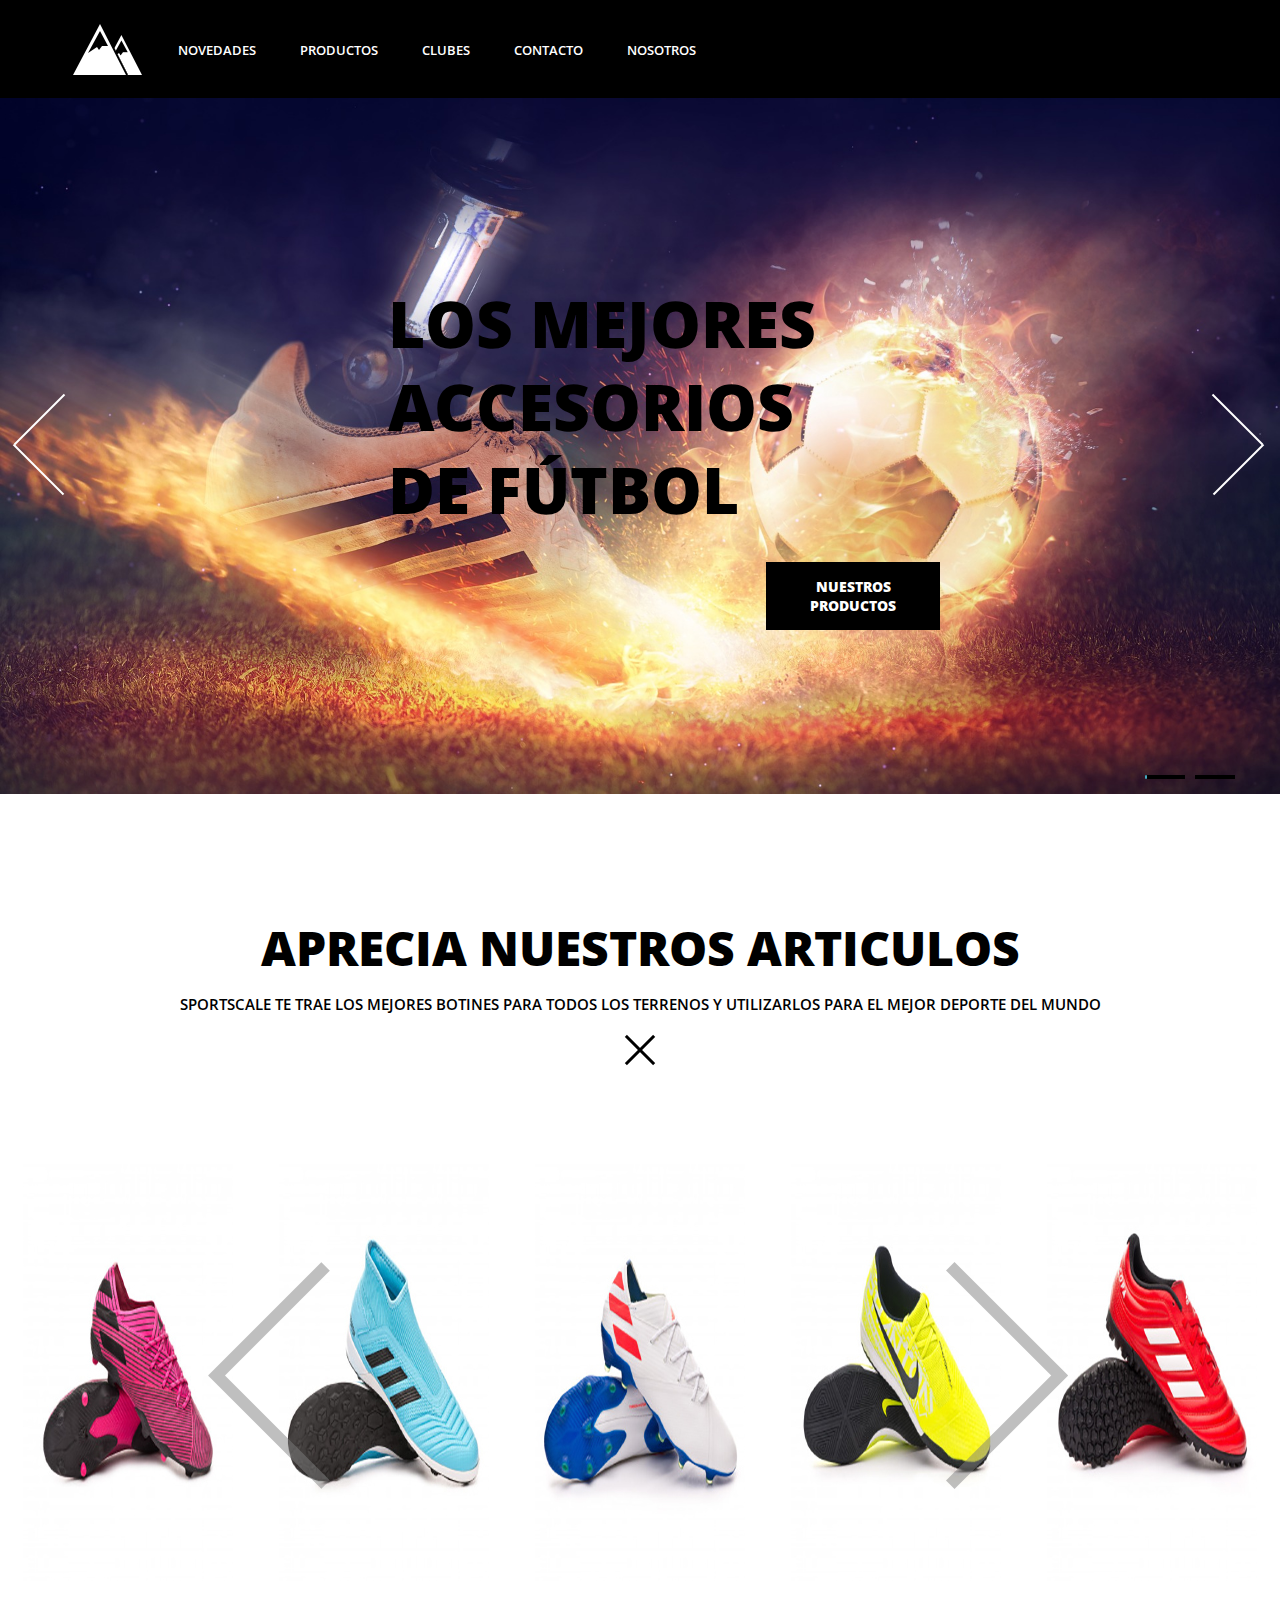
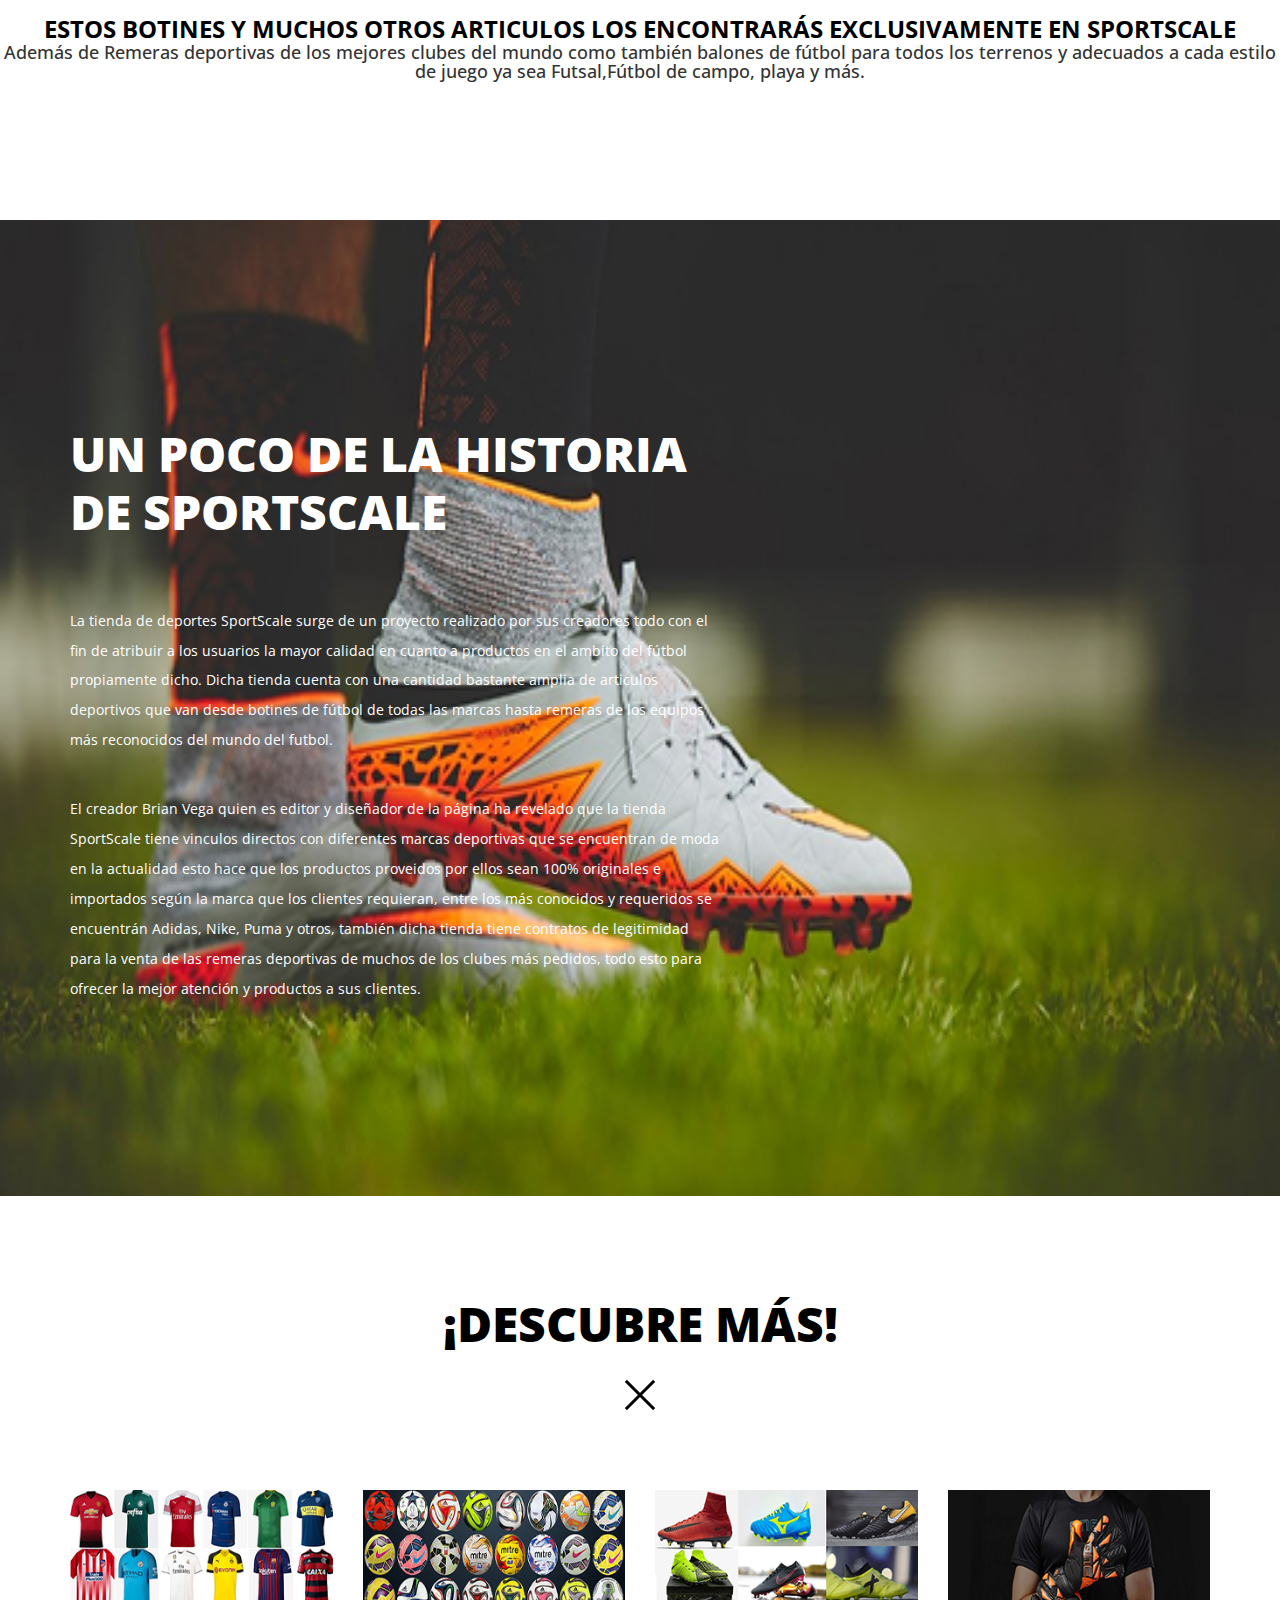
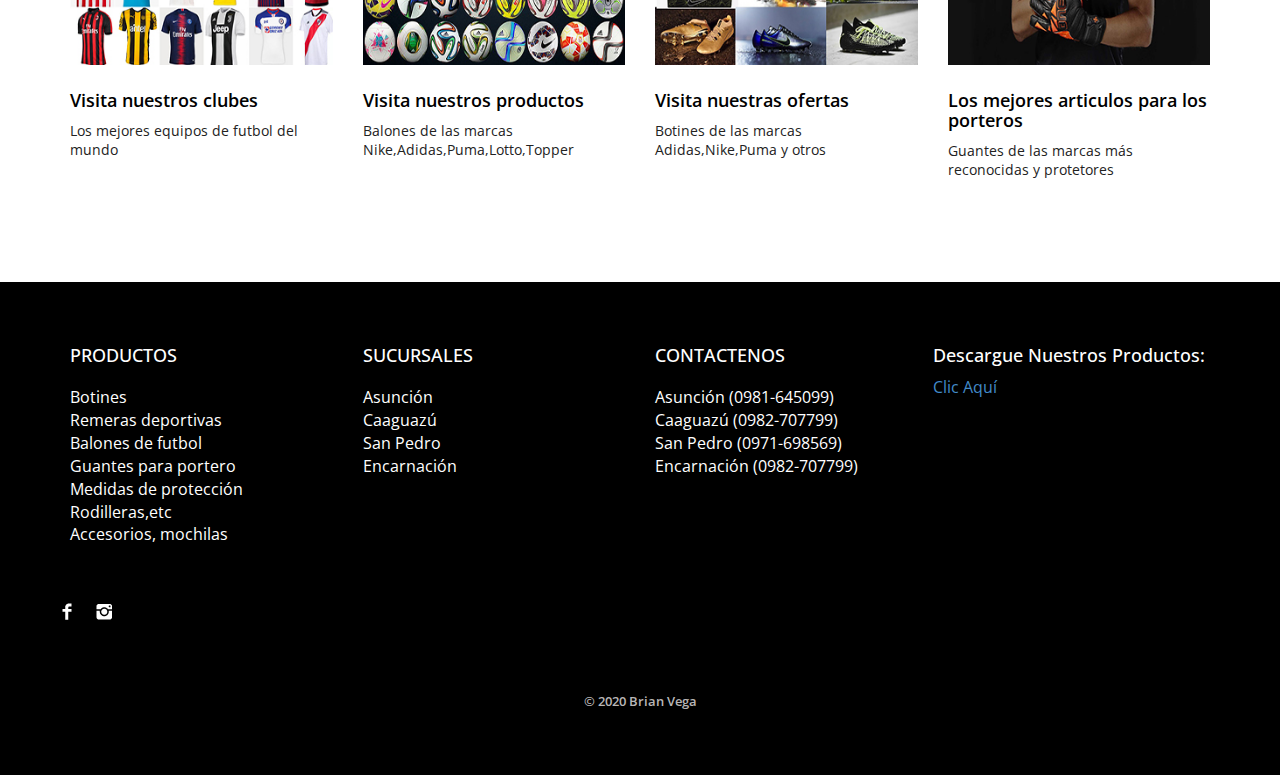
<file: index.html>
<!DOCTYPE HTML>
<html lang="es">
<html>
<head>	
<title>Tienda SportScale</title>
<link href="css/bootstrap.css" rel='stylesheet' type='text/css' />
<link href="css/style.css" rel='stylesheet' type='text/css' />
<meta name="viewport" content="width=device-width, initial-scale=1, maximum-scale=1">
<meta http-equiv="Content-Type" content="text/html; charset=utf-8" />
<link href='http://fonts.googleapis.com/css?family=Open+Sans:400,300,600,700,800' rel='stylesheet' type='text/css'>
<script type="application/x-javascript"> addEventListener("load", function() { setTimeout(hideURLbar, 0); }, false); function hideURLbar(){ window.scrollTo(0,1); } </script>
<script src="js/jquery.min.js"></script>
<link rel="stylesheet" href="css/fwslider.css" media="all">
<script src="js/jquery-ui.min.js"></script>
<script src="js/fwslider.js"></script>
<script type="text/javascript">
        $(document).ready(function() {
            $(".dropdown img.flag").addClass("flagvisibility");

            $(".dropdown dt a").click(function() {
                $(".dropdown dd ul").toggle();
            });
                        
            $(".dropdown dd ul li a").click(function() {
                var text = $(this).html();
                $(".dropdown dt a span").html(text);
                $(".dropdown dd ul").hide();
                $("#result").html("Selected value is: " + getSelectedValue("sample"));
            });
                        
            function getSelectedValue(id) {
                return $("#" + id).find("dt a span.value").html();
            }

            $(document).bind('click', function(e) {
                var $clicked = $(e.target);
                if (! $clicked.parents().hasClass("dropdown"))
                    $(".dropdown dd ul").hide();
            });


            $("#flagSwitcher").click(function() {
                $(".dropdown img.flag").toggleClass("flagvisibility");
            });
        });
     </script>
</head>
<body>
	<div class="header">
		<div class="container">
			<div class="row">
			  <div class="col-md-12">
				 <div class="header-left">
					 <div class="logo">
						<a href="index.html"><img src="images/logo.png" alt=""/></a>
					 </div>
					 <div class="menu">
						  <a class="toggleMenu" href="#"><img src="images/nav.png" alt="" /></a>
						    <ul class="nav" id="nav">
						    	<li><a href="novedades.html">Novedades</a></li>
						    	<li><a href="productos.html">Productos</a></li>
						    	<li><a href="clubes.html">Clubes</a></li>
						        <li><a href="contact.html">Contacto</a></li>	
						        <li><a href="equipo.html">Nosotros</a></li>							
								<div class="clear"></div>
							</ul>
							<script type="text/javascript" src="js/responsive-nav.js"></script>
				    </div>							
	    		    <div class="clear"></div>
	    	    </div>
	            <div class="header_right">
						<script src="js/classie.js"></script>
						<script src="js/uisearch.js"></script>
						<script>
							new UISearch( document.getElementById( 'sb-search' ) );
						</script>
		    <div class="clear"></div>
	       </div>
	      </div>
		 </div>
	    </div>
	</div>
	<div class="banner">
	<!-- Comienza slider -->
       <div id="fwslider">
         <div class="slider_container">
            <div class="slide"> 
                <!-- Primer imágen del Slider -->
               <img src="images/sliderfut.jpg" class="img-responsive" alt=""/>
                <!-- Slider Imagen -->
                <!-- Textos del Slider -->
                <div class="slide_content">
                    <div class="slide_content_wrap">
                        <!-- Text title -->
                        <h1 class="title"> <span style="color:black;">Los mejores accesorios<br>de fútbol</span> </h1>
                        <!-- /Text title -->
                        <div class="button"><a href="productos.html">Nuestros productos</a></div>
                    </div>
                </div>
            </div>
            <!-- Segundo Slider -->
            <div class="slide">
               <img src="images/slider22.jpg" class="img-responsive" alt=""/>
                <div class="slide_content">
                    <div class="slide_content_wrap">
                        <h1 class="title"> <span style="color: black;">Descarga<br>la lista de productos</span> </h1>
                       	<div class="button"><a href="descarga.html">Descargar</a></div>
                    </div>
                </div>
            </div>
            <!--/Segundo Slider -->
        </div>
        <div class="timers"></div>
        <div class="slidePrev"><span></span></div>
        <div class="slideNext"><span></span></div>
       </div>
       <!--/slider -->
      </div>
	  <div class="main">
		<div class="content-top">
			<h2>Aprecia nuestros articulos</h2>
			<p>SportScale te trae los mejores botines para todos los terrenos  y utilizarlos para el mejor deporte del mundo</p>
			<div class="close_but"><i class="close1"> </i></div>
				<ul id="flexiselDemo3">
				<li><img src="images/img1.jpg" /></li>
				<li><img src="images/img2.jpg" /></li>
				<li><img src="images/img3.jpg" /></li>
				<li><img src="images/img4.jpg" /></li>
				<li><img src="images/img5.jpg" /></li>
			</ul>
		<h3>Estos botines y muchos otros articulos los encontrarás exclusivamente en SportScale </h3>
		<h4  style="text-align: center;">Además de Remeras deportivas de los mejores clubes del mundo como también balones de fútbol para todos los terrenos y adecuados a cada estilo de juego ya sea Futsal,Fútbol de campo, playa y más.</h4>
			<script type="text/javascript">
		$(window).load(function() {
			$("#flexiselDemo3").flexisel({
				visibleItems: 5,
				animationSpeed: 1000,
				autoPlay: true,
				autoPlaySpeed: 3000,    		
				pauseOnHover: true,
				enableResponsiveBreakpoints: true,
		    	responsiveBreakpoints: { 
		    		portrait: { 
		    			changePoint:480,
		    			visibleItems: 1
		    		}, 
		    		landscape: { 
		    			changePoint:640,
		    			visibleItems: 2
		    		},
		    		tablet: { 
		    			changePoint:768,
		    			visibleItems: 3
		    		}
		    	}
		    });
		    
		});
		</script>
		<script type="text/javascript" src="js/jquery.flexisel.js"></script>
		</div>
	</div>
	<div class="content-bottom">
		<div class="container">
			<div class="row content_bottom-text">
			  <div class="col-md-7">
				<h3>Un poco de la historia<br>de SportScale</h3>
				<p class="m_1">La tienda de deportes SportScale surge de un proyecto realizado por sus creadores todo con el fin de atribuir a los usuarios la mayor calidad en cuanto a productos en el ambito del fútbol propiamente dicho. Dicha tienda cuenta con una cantidad bastante amplia de articulos deportivos que van desde botines de fútbol de todas las marcas hasta remeras de los equipos más reconocidos del mundo del futbol.</p>
				<p class="m_2">El creador Brian Vega quien es editor y diseñador de la página ha revelado que la tienda SportScale tiene vinculos directos con diferentes marcas deportivas que se encuentran de moda en la actualidad esto hace que los productos proveidos por ellos sean 100% originales e importados según la marca que los clientes requieran, entre los más conocidos y requeridos se encuentrán Adidas, Nike, Puma y otros, también dicha tienda tiene contratos de legitimidad para la venta de las remeras deportivas de muchos de los clubes más pedidos, todo esto para ofrecer la mejor atención y productos a sus clientes.</p>
			  </div>
			</div>
		</div>
	</div>
	<div class="features">
		<div class="container">
			<h3 class="m_3">¡Descubre Más!</h3>
			<div class="close_but"><i class="close1"> </i></div>
			  <div class="row">
				<div class="col-md-3 top_box">
				  <div class="view view-ninth"><a href="clubes.html">
                    <img src="images/remeras.jpg" class="img-responsive" alt=""/>
                    <div class="mask mask-1"> </div>
                    <div class="mask mask-2"> </div>
                      <div class="content">
                        <h2>Clubes</h2>
                        <p>Contamos con las mejores remeras deportivas</p>
                      </div>
                   </a>
                  </div>
                  <h4 class="m_4"><a href="clubes.html">Visita nuestros clubes</a></h4>
                  <p class="m_5">Los mejores equipos de futbol del mundo</p>
                </div>
                <div class="col-md-3 top_box">
					<div class="view view-ninth"><a href="productos.html">
                    <img src="images/balones.jpg" class="img-responsive" alt=""/>
                    <div class="mask mask-1"> </div>
                    <div class="mask mask-2"> </div>
                      <div class="content">
                        <h2>Balones</h2>
                        <p>Todos los balones de las mejores marcas para todos los ambientes</p>
                      </div>
                    </a> </div>
                   <h4 class="m_4"><a href="productos.html">Visita nuestros productos</a></h4>
                   <p class="m_5">Balones de las marcas Nike,Adidas,Puma,Lotto,Topper</p>
				</div>
				<div class="col-md-3 top_box">
					<div class="view view-ninth"><a href="visualizador.html">
                    <img src="images/botines.jpg" class="img-responsive" alt=""/>
                    <div class="mask mask-1"> </div>
                    <div class="mask mask-2"> </div>
                      <div class="content">
                        <h2>Botines</h2>
                        <p>Los mejores botines para futsal,futbol de campo o todo terreno</p>
                      </div>
                    </a> </div>
                   <h4 class="m_4"><a href="novedades.html">Visita nuestras ofertas</a></h4>
                   <p class="m_5">Botines de las marcas Adidas,Nike,Puma y otros</p>
				</div>
				<div class="col-md-3 top_box1">
					<div class="view view-ninth"><a href="productos.html">
                    <img src="images/porteros.jpg" class="img-responsive" alt=""/>
                    <div class="mask mask-1"> </div>
                    <div class="mask mask-2"> </div>
                      <div class="content">
                        <h2>Porteros Guardametas</h2>
                        <p>Accesorios exclusivos para Porteros</p>
                      </div>
					 </a> 
					</div>
                   <h4 class="m_4"><a href="productos.html">Los mejores articulos para los porteros</a></h4>
                   <p class="m_5">Guantes de las marcas más reconocidas y protetores</p>
				</div>
			</div>
		 </div>
	    </div>
		<div class="footer">
			<div class="container">
				<div class="row">
					<div class="col-md-3">
						<ul class="footer_box">
							<h4>Productos</h4>
							<span style="color: white;"> 
							<li>Botines</li>
							<li>Remeras deportivas</li>
							<li>Balones de futbol</li>
						    <li>Guantes para portero</li>
						    <li>Medidas de protección Rodilleras,etc</li>
						    <li>Accesorios, mochilas </li>
						</span>
						</ul>
					</div>
					<div class="col-md-3">
						<ul class="footer_box">
							<h4>Sucursales</h4>
							<span style="color: white;">
							<li>Asunción</li>
							<li>Caaguazú</li>
							<li>San Pedro</li>
							<li>Encarnación</li></span> 
						</ul>
					</div>
					<div class="col-md-3">
						<ul class="footer_box">
							<h4>Contactenos</h4>
							<span style="color: white;">
							<li>Asunción (0981-645099)</li>
							<li>Caaguazú (0982-707799)</li>
							<li>San Pedro (0971-698569)</li>
							<li>Encarnación (0982-707799)</li>
						</ul>
					</div>
					<div > <span style="color: white;"><h4>Descargue Nuestros Productos:</h4>
						<a href="descarga.html">Clic Aquí</a></div></span>
							<ul class="social">	
							  <li class="facebook"><a href="https://www.facebook.com/brian.vegalopez"><span> </span></a></li>
							  <li class="instagram"><a href="https://www.instagram.com/vega_brian08/"><span> </span></a></li>												  				
						    </ul>
						</ul>
					</div>
				</div>
				<div class="row footer_bottom">
				    <div class="copy">
			           <span style="text-align: center;"><p>© 2020 Brian Vega</p></span>
		            </div>
   				</div>
			</div>
		</div>
</body>	
</html>
</html>
</file>
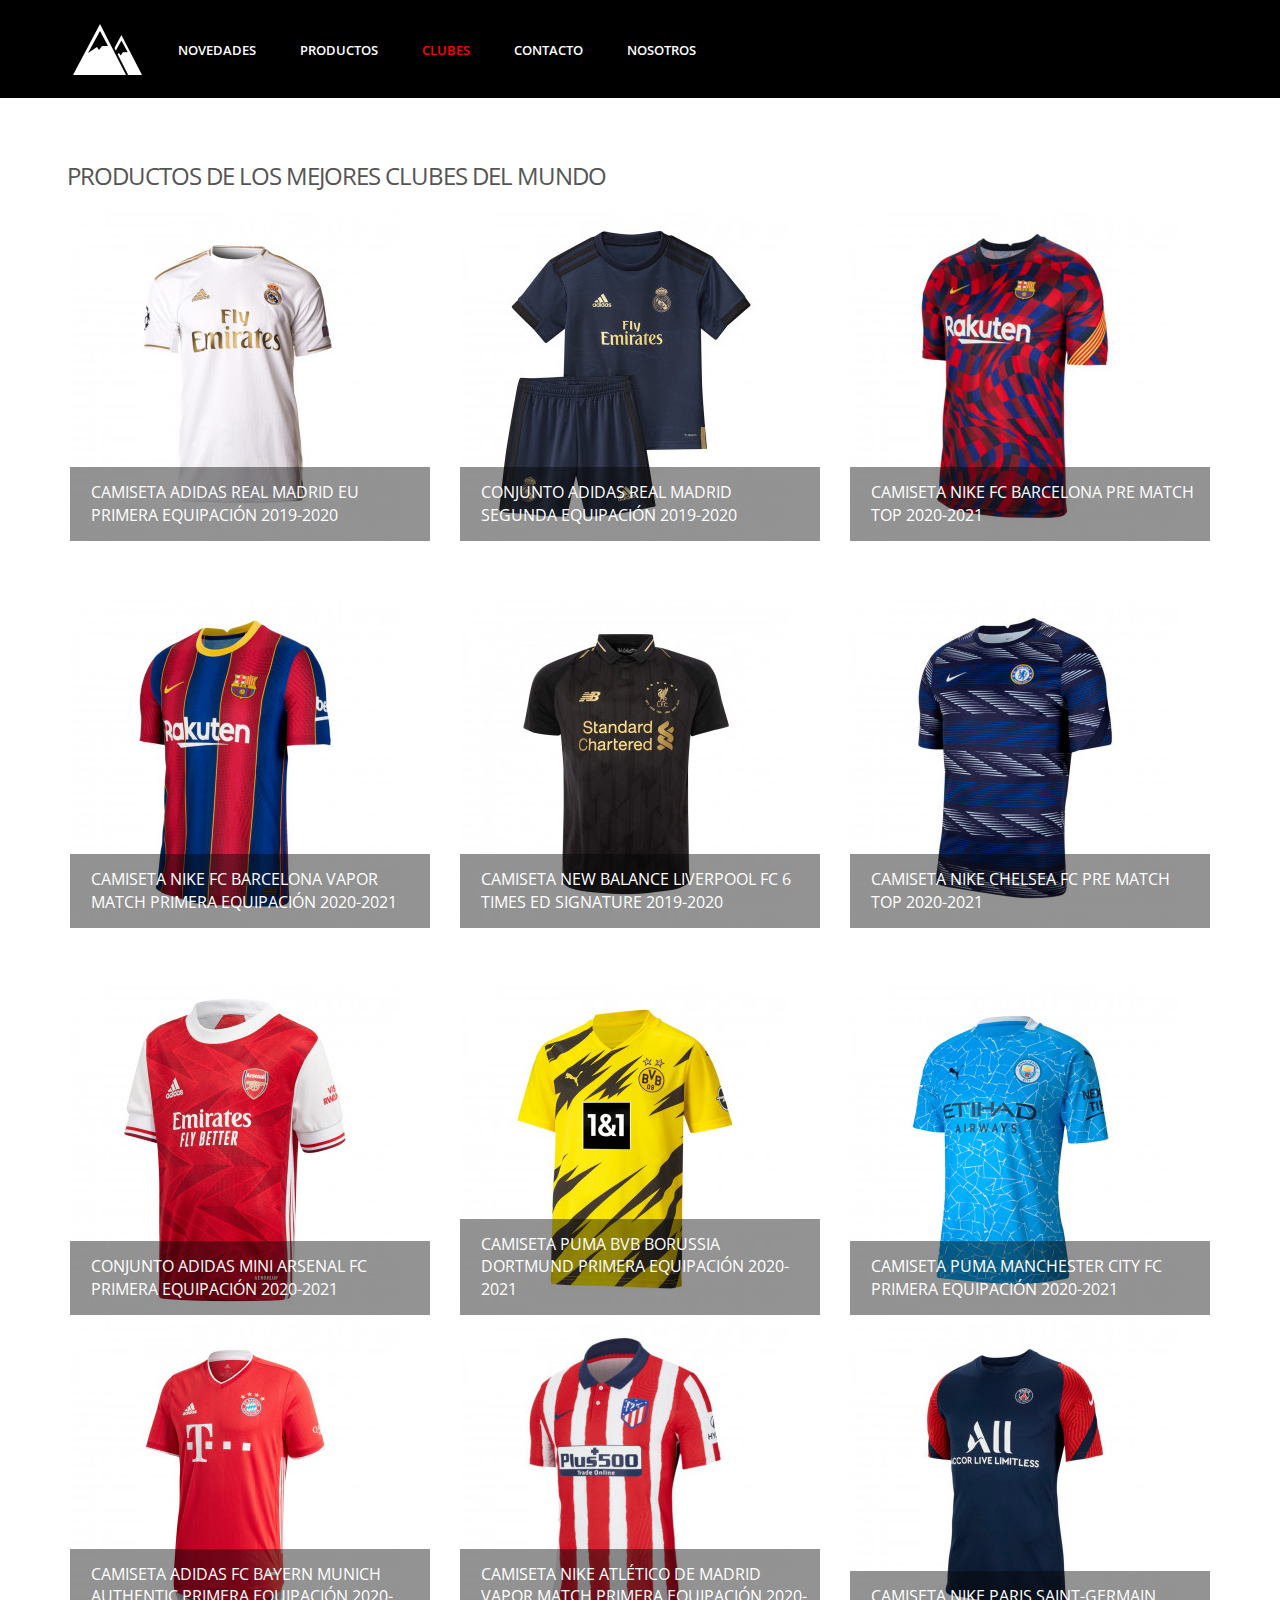
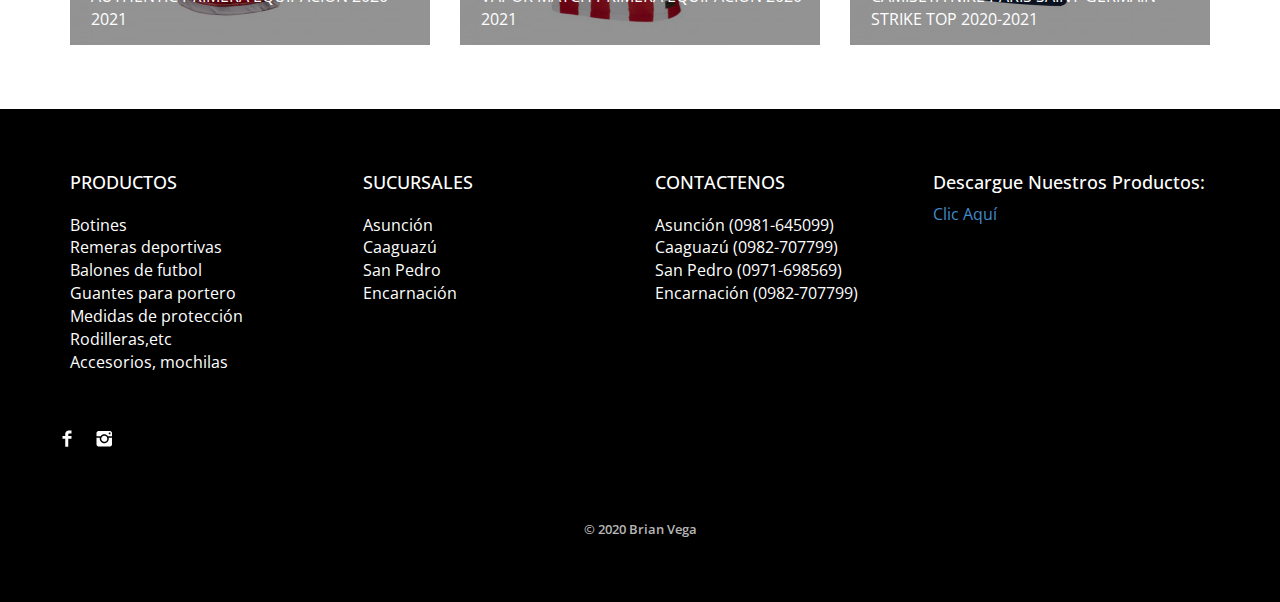
<file: clubes.html>
<!DOCTYPE HTML>
<html lang="es">
<html>
<head>
<title>SportScale Clubes</title>
<link href="css/bootstrap.css" rel='stylesheet' type='text/css' />
<link href="css/style.css" rel='stylesheet' type='text/css' />
<meta name="viewport" content="width=device-width, initial-scale=1, maximum-scale=1">
<meta http-equiv="Content-Type" content="text/html; charset=utf-8" />
<link href='http://fonts.googleapis.com/css?family=Open+Sans:400,300,600,700,800' rel='stylesheet' type='text/css'>
<script type="application/x-javascript"> addEventListener("load", function() { setTimeout(hideURLbar, 0); }, false); function hideURLbar(){ window.scrollTo(0,1); } </script>
<script src="js/jquery.min.js"></script>
<script type="text/javascript">
        $(document).ready(function() {
            $(".dropdown img.flag").addClass("flagvisibility");

            $(".dropdown dt a").click(function() {
                $(".dropdown dd ul").toggle();
            });
                        
            $(".dropdown dd ul li a").click(function() {
                var text = $(this).html();
                $(".dropdown dt a span").html(text);
                $(".dropdown dd ul").hide();
                $("#result").html("Selected value is: " + getSelectedValue("sample"));
            });
                        
            function getSelectedValue(id) {
                return $("#" + id).find("dt a span.value").html();
            }

            $(document).bind('click', function(e) {
                var $clicked = $(e.target);
                if (! $clicked.parents().hasClass("dropdown"))
                    $(".dropdown dd ul").hide();
            });


            $("#flagSwitcher").click(function() {
                $(".dropdown img.flag").toggleClass("flagvisibility");
            });
        });
     </script>
	<script type="text/javascript" src="js/jquery.fancybox.js"></script>
	<link rel="stylesheet" type="text/css" href="css/jquery.fancybox.css" media="screen" />
   <script type="text/javascript">
		$(document).ready(function() {
			$('.fancybox').fancybox();
		});
	</script>
</head>
<body>
	<div class="header">
		<div class="container">
			<div class="row">
			  <div class="col-md-12">
				 <div class="header-left">
					 <div class="logo">
						<a href="index.html"><img src="images/logo.png" alt=""/></a>
					 </div>
					 <div class="menu">
						  <a class="toggleMenu" href="#"><img src="images/nav.png" alt="" /></a>
						  <ul class="nav" id="nav">
							<li><a href="novedades.html">Novedades</a></li>
							<li><a href="productos.html">Productos</a></li>
							<li class="current"><a href="clubes.html">Clubes</a></li>
							<li><a href="contact.html">Contacto</a></li>	
							<li><a href="equipo.html">Nosotros</a></li>							
							<div class="clear"></div>
						</ul>
							<script type="text/javascript" src="js/responsive-nav.js"></script>
				    </div>							
	    		    <div class="clear"></div>
	    	    </div>
	            <div class="header_right">
						<script src="js/classie.js"></script>
						<script src="js/uisearch.js"></script>
						<script>
							new UISearch( document.getElementById( 'sb-search' ) );
						</script>
		        <div class="clear"></div>
	       </div>
	      </div>
		 </div>
	    </div>
	  </div>
     <div class="main">
      <div class="shop_top">
		<div class="container">
			<div class="row ex_box">
				<h3 class="m_2">Productos de los mejores Clubes del mundo</h3>
				<div class="col-md-4 team1">
				<div class="img_section magnifier2">
				  <a class="fancybox" href="images/club11.jpg" data-fancybox-group="gallery" title="Precio 220.000 G."><img src="images/club11.jpg" class="img-responsive" alt=""><span> </span>
					<div class="img_section_txt">
						CAMISETA ADIDAS REAL MADRID EU PRIMERA EQUIPACIÓN 2019-2020
					</div>
				</a></div>
				</div>
				<div class="col-md-4 team1">
				<div class="img_section magnifier2">
				  <a class="fancybox" href="images/club2.jpg" data-fancybox-group="gallery" title="Precio 200.000 G."><img src="images/club2.jpg" class="img-responsive" alt=""><span> </span>
					<div class="img_section_txt">
						CONJUNTO ADIDAS REAL MADRID SEGUNDA EQUIPACIÓN 2019-2020
					</div>
				</a></div>
				</div>
				<div class="col-md-4 team1">
				<div class="img_section magnifier2">
				  <a class="fancybox" href="images/clubbarc.jpg" data-fancybox-group="gallery" title="Precio 190.000 G."><img src="images/clubbarc.jpg" class="img-responsive" alt=""><span> </span>
					<div class="img_section_txt">
						CAMISETA NIKE FC BARCELONA PRE MATCH TOP 2020-2021
					</div>
				</a></div>
				</div>
		    </div>
		    <div class="row ex_box">
				<div class="col-md-4 team1">
				<div class="img_section magnifier2">
				  <a class="fancybox" href="images/barce.jpg" data-fancybox-group="gallery" title="Precio 175.000 G."><img src="images/barce.jpg" class="img-responsive" alt=""><span> </span>
					<div class="img_section_txt">
						CAMISETA NIKE FC BARCELONA VAPOR MATCH PRIMERA EQUIPACIÓN 2020-2021
					</div>
				</a></div>
				</div>
				<div class="col-md-4 team1">
				<div class="img_section magnifier2">
				  <a class="fancybox" href="images/club5.jpg" data-fancybox-group="gallery" title="Precio 180.000 G."><img src="images/club5.jpg" class="img-responsive" alt=""><span> </span>
					<div class="img_section_txt">
						CAMISETA NEW BALANCE LIVERPOOL FC 6 TIMES ED SIGNATURE 2019-2020
					</div>
				</a></div>
				</div>
				<div class="col-md-4 team1">
				<div class="img_section magnifier2">
				  <a class="fancybox" href="images/clubche.jpg" data-fancybox-group="gallery" title="Precio 180.000 G."><img src="images/clubche.jpg" class="img-responsive" alt="">
					<div class="img_section_txt">
						CAMISETA NIKE CHELSEA FC PRE MATCH TOP 2020-2021
					</div>
				</a></div>
				</div>
		    </div>
		    <div class="row ex1_box">
			   <div class="col-md-4 team1">
				<div class="img_section magnifier2">
				  <a class="fancybox" href="images/club7.jpg" data-fancybox-group="gallery" title="Precio 175.000 G."><img src="images/club7.jpg" class="img-responsive" alt=""><span> </span>
					<div class="img_section_txt">
						CONJUNTO ADIDAS MINI ARSENAL FC PRIMERA EQUIPACIÓN 2020-2021
					</div>
				</a></div>
				</div>
				<div class="col-md-4 team1">
				<div class="img_section magnifier2">
				  <a class="fancybox" href="images/club8.jpg" data-fancybox-group="gallery" title="Precio 150.000 G."><img src="images/club8.jpg" class="img-responsive" alt=""><span> </span>
					<div class="img_section_txt">
						CAMISETA PUMA BVB BORUSSIA DORTMUND PRIMERA EQUIPACIÓN 2020-2021
					</div>
				</a></div>
				</div>
				<div class="col-md-4 team1">
				<div class="img_section magnifier2">
				  <a class="fancybox" href="images/club9.jpg" data-fancybox-group="gallery" title="Precio 150.000"><img src="images/club9.jpg" class="img-responsive" alt=""><span> </span>
					<div class="img_section_txt">
						CAMISETA PUMA MANCHESTER CITY FC PRIMERA EQUIPACIÓN 2020-2021
					</div>
				</a></div>
			   </div>
			   <div class="col-md-4 team1">
				<div class="img_section magnifier2">
				  <a class="fancybox" href="images/club12.jpg" data-fancybox-group="gallery" title="Precio 160.000 G."><img src="images/club12.jpg" class="img-responsive" alt=""><span> </span>
					<div class="img_section_txt">
						CAMISETA ADIDAS FC BAYERN MUNICH AUTHENTIC PRIMERA EQUIPACIÓN 2020-2021
					</div>
				</a></div>
			   </div>
			   <div class="col-md-4 team1">
				<div class="img_section magnifier2">
				  <a class="fancybox" href="images/atle.jpg" data-fancybox-group="gallery" title="Precio 120.000 G."><img src="images/atle.jpg" class="img-responsive" alt=""><span> </span>
					<div class="img_section_txt">
						CAMISETA NIKE ATLÉTICO DE MADRID VAPOR MATCH PRIMERA EQUIPACIÓN 2020-2021
					</div>
				</a></div>
			   </div>
			   <div class="col-md-4 team1">
				<div class="img_section magnifier2">
				  <a class="fancybox" href="images/psg.jpg" data-fancybox-group="gallery" title="Precio 40.000 G."><img src="images/psg.jpg" class="img-responsive" alt=""><span> </span>
					<div class="img_section_txt">
						CAMISETA NIKE PARIS SAINT-GERMAIN STRIKE TOP 2020-2021
					</div>
				</a></div>
			   </div>
		    </div>
		 </div>
	   </div>
	  </div>
	  <div class="footer">
		<div class="container">
			<div class="row">
				<div class="col-md-3">
					<ul class="footer_box">
						<h4>Productos</h4>
						<span style="color: white;"> 
						<li>Botines</li>
						<li>Remeras deportivas</li>
						<li>Balones de futbol</li>
						<li>Guantes para portero</li>
						<li>Medidas de protección Rodilleras,etc</li>
						<li>Accesorios, mochilas </li>
					</span>
					</ul>
				</div>
				<div class="col-md-3">
					<ul class="footer_box">
						<h4>Sucursales</h4>
						<span style="color: white;">
						<li>Asunción</li>
						<li>Caaguazú</li>
						<li>San Pedro</li>
						<li>Encarnación</li></span> 
					</ul>
				</div>
				<div class="col-md-3">
					<ul class="footer_box">
						<h4>Contactenos</h4>
						<span style="color: white;">
						<li>Asunción (0981-645099)</li>
						<li>Caaguazú (0982-707799)</li>
						<li>San Pedro (0971-698569)</li>
						<li>Encarnación (0982-707799)</li>
					</ul>
				</div>
				<div > <span style="color: white;"><h4>Descargue Nuestros Productos:</h4>
					<a href="descarga.html">Clic Aquí</a></div></span>
						<ul class="social">	
						  <li class="facebook"><a href="https://www.facebook.com/brian.vegalopez"><span> </span></a></li>
						  <li class="instagram"><a href="https://www.instagram.com/vega_brian08/"><span> </span></a></li>												  				
						</ul>
					</ul>
				</div>
			</div>
			<div class="row footer_bottom">
				<div class="copy">
				   <span style="text-align: center;"><p>© 2020 Brian Vega</p></span>
   				</div>
			</div>
		</div>
</body>	
</html>
</html>
</file>
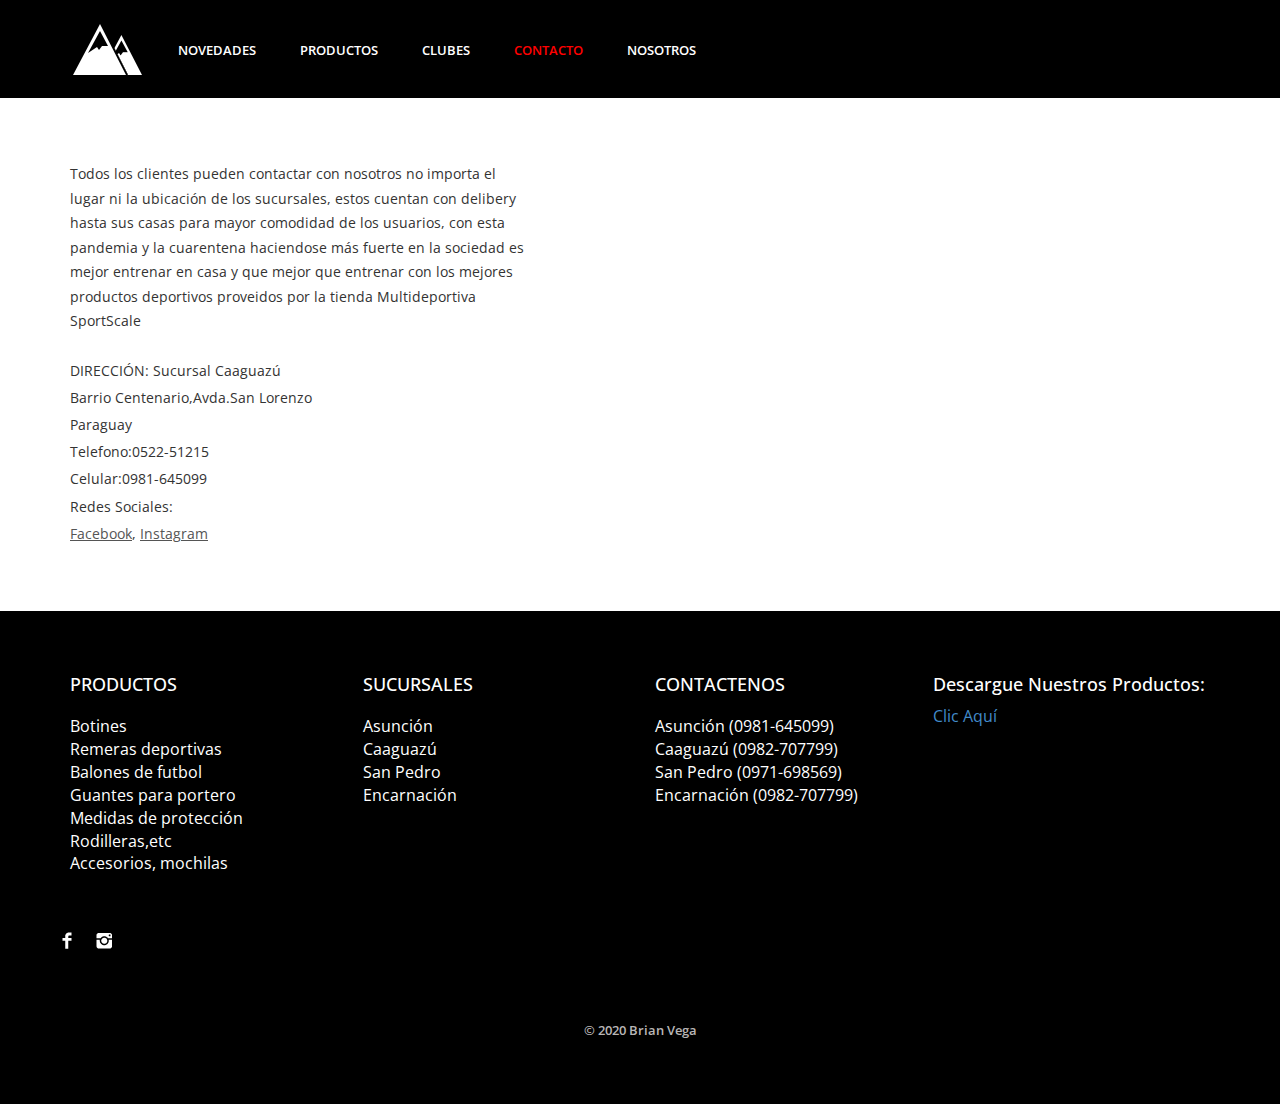
<file: contact.html>
<!DOCTYPE HTML>
<html lang="es">
<html>
<head>
<title>SportScale Contacto</title>
<link href="css/bootstrap.css" rel='stylesheet' type='text/css' />
<link href="css/style.css" rel='stylesheet' type='text/css' />
<meta name="viewport" content="width=device-width, initial-scale=1, maximum-scale=1">
<meta http-equiv="Content-Type" content="text/html; charset=utf-8" />
<link href='http://fonts.googleapis.com/css?family=Open+Sans:400,300,600,700,800' rel='stylesheet' type='text/css'>
<script type="application/x-javascript"> addEventListener("load", function() { setTimeout(hideURLbar, 0); }, false); function hideURLbar(){ window.scrollTo(0,1); } </script>
<script src="js/jquery.min.js"></script>
<script type="text/javascript">
        $(document).ready(function() {
            $(".dropdown img.flag").addClass("flagvisibility");

            $(".dropdown dt a").click(function() {
                $(".dropdown dd ul").toggle();
            });
                        
            $(".dropdown dd ul li a").click(function() {
                var text = $(this).html();
                $(".dropdown dt a span").html(text);
                $(".dropdown dd ul").hide();
                $("#result").html("Selected value is: " + getSelectedValue("sample"));
            });
                        
            function getSelectedValue(id) {
                return $("#" + id).find("dt a span.value").html();
            }

            $(document).bind('click', function(e) {
                var $clicked = $(e.target);
                if (! $clicked.parents().hasClass("dropdown"))
                    $(".dropdown dd ul").hide();
            });


            $("#flagSwitcher").click(function() {
                $(".dropdown img.flag").toggleClass("flagvisibility");
            });
        });
     </script>
 </head>
<body>
	<div class="header">
		<div class="container">
			<div class="row">
			  <div class="col-md-12">
				 <div class="header-left">
					 <div class="logo">
						<a href="index.html"><img src="images/logo.png" alt=""/></a>
					 </div>
					 <div class="menu">
						  <a class="toggleMenu" href="#"><img src="images/nav.png" alt="" /></a>
						  <ul class="nav" id="nav">
							<li><a href="novedades.html">Novedades</a></li>
							<li><a href="productos.html">Productos</a></li>
							<li><a href="clubes.html">Clubes</a></li>
							<li class="current"><a href="contact.html">Contacto</a></li>	
							<li><a href="equipo.html">Nosotros</a></li>							
							<div class="clear"></div>
						</ul>
							<script type="text/javascript" src="js/responsive-nav.js"></script>
				    </div>							
	    		    <div class="clear"></div>
	    	    </div>
	            <div class="header_right">
						<script src="js/classie.js"></script>
						<script src="js/uisearch.js"></script>
						<script>
							new UISearch( document.getElementById( 'sb-search' ) );
						</script>
		        <div class="clear"></div>
	       </div>
	      </div>
		 </div>
	    </div>
	  </div>
     <div class="main">
      <div class="shop_top">
		<div class="container">
			<div class="row">
				<div class="col-md-5">
					<p class="m_8">Todos los clientes pueden contactar con nosotros no importa  el lugar ni la ubicación de los sucursales, estos cuentan con delibery hasta sus casas para mayor comodidad de los usuarios, con esta pandemia y la cuarentena haciendose más fuerte en la sociedad es mejor entrenar en casa y que mejor que entrenar con los mejores productos deportivos proveidos por la tienda Multideportiva SportScale</p>
					<div class="address">
				                <p>DIRECCIÓN: Sucursal Caaguazú</p>
						   		<p>Barrio Centenario,Avda.San Lorenzo</p>
						   		<p>Paraguay</p>
				   		<p>Telefono:0522-51215</p>
				   		<p>Celular:0981-645099</p>
				 	 	<p>Redes Sociales:</p>
				   		<p><span>Facebook</span>, <span>Instagram</span></p>
				   </div>
				</div>
			</div>
			<div class="row">
			     </div>
		    </div>
	     </div>
	   </div>
	  </div>
	  <div class="footer">
		<div class="container">
			<div class="row">
				<div class="col-md-3">
					<ul class="footer_box">
						<h4>Productos</h4>
						<span style="color: white;"> 
						<li>Botines</li>
						<li>Remeras deportivas</li>
						<li>Balones de futbol</li>
						<li>Guantes para portero</li>
						<li>Medidas de protección Rodilleras,etc</li>
						<li>Accesorios, mochilas </li>
					</span>
					</ul>
				</div>
				<div class="col-md-3">
					<ul class="footer_box">
						<h4>Sucursales</h4>
						<span style="color: white;">
						<li>Asunción</li>
						<li>Caaguazú</li>
						<li>San Pedro</li>
						<li>Encarnación</li></span> 
					</ul>
				</div>
				<div class="col-md-3">
					<ul class="footer_box">
						<h4>Contactenos</h4>
						<span style="color: white;">
						<li>Asunción (0981-645099)</li>
						<li>Caaguazú (0982-707799)</li>
						<li>San Pedro (0971-698569)</li>
						<li>Encarnación (0982-707799)</li>
					</ul>
				</div>
				<div > <span style="color: white;"><h4>Descargue Nuestros Productos:</h4>
					<a href="descarga.html">Clic Aquí</a></div></span>
						<ul class="social">	
						  <li class="facebook"><a href="https://www.facebook.com/brian.vegalopez"><span> </span></a></li>
						  <li class="instagram"><a href="https://www.instagram.com/vega_brian08/"><span> </span></a></li>												  				
						</ul>
					</ul>
				</div>
			</div>
			<div class="row footer_bottom">
				<div class="copy">
				   <span style="text-align: center;"><p>© 2020 Brian Vega</p></span>
   				</div>
			</div>
		</div>
</body>	
</html>
</html>
</file>
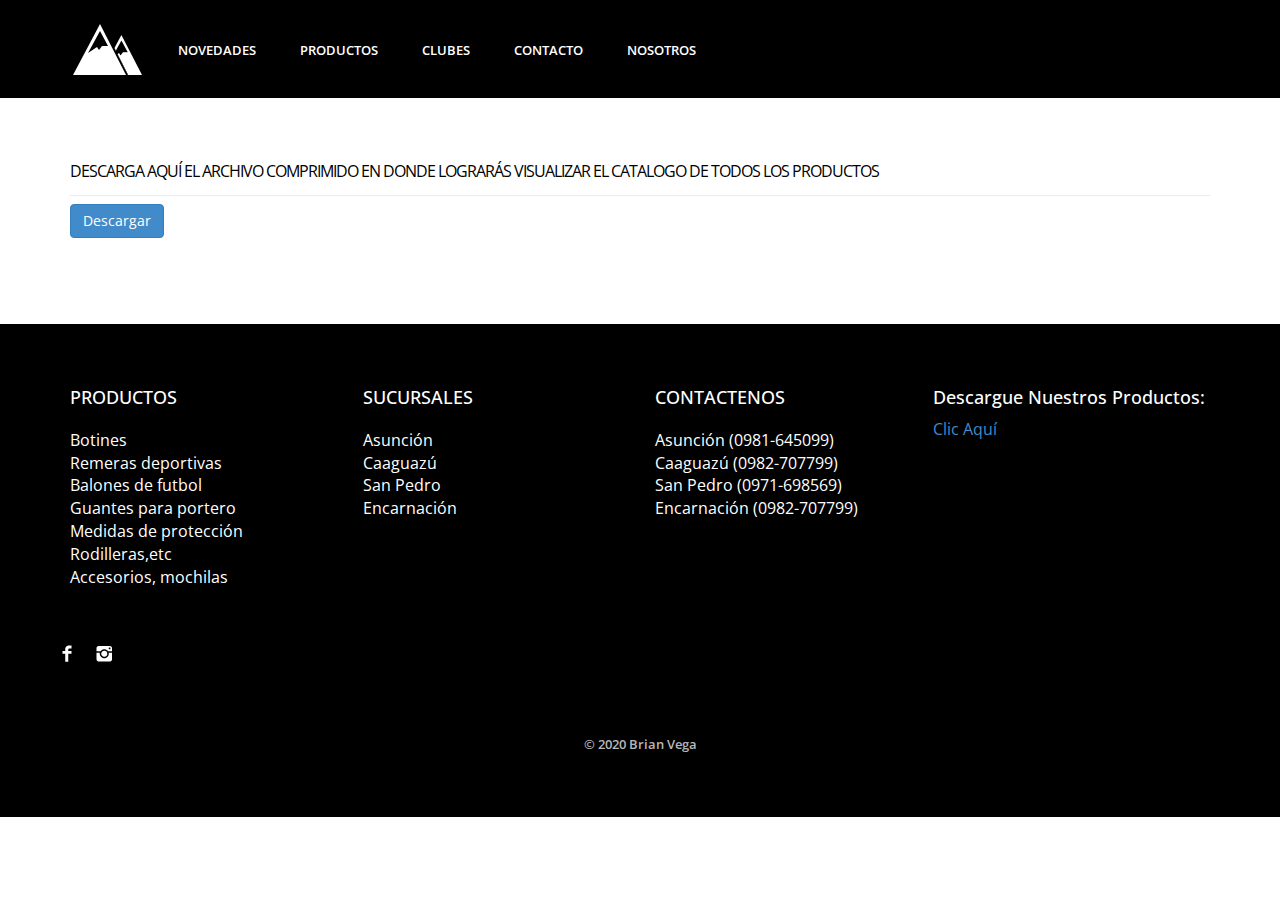
<file: descarga.html>
<!DOCTYPE HTML>
<html lang="es">
<html>
<head>
<title>SportScale Descarga</title>
<link href="css/bootstrap.css" rel='stylesheet' type='text/css' />
<link href="css/style.css" rel='stylesheet' type='text/css' />
<meta name="viewport" content="width=device-width, initial-scale=1, maximum-scale=1">
<meta http-equiv="Content-Type" content="text/html; charset=utf-8" />
<link href='http://fonts.googleapis.com/css?family=Open+Sans:400,300,600,700,800' rel='stylesheet' type='text/css'>
<script type="application/x-javascript"> addEventListener("load", function() { setTimeout(hideURLbar, 0); }, false); function hideURLbar(){ window.scrollTo(0,1); } </script>
<script src="js/jquery.min.js"></script>
<script type="text/javascript">
        $(document).ready(function() {
            $(".dropdown img.flag").addClass("flagvisibility");

            $(".dropdown dt a").click(function() {
                $(".dropdown dd ul").toggle();
            });
                        
            $(".dropdown dd ul li a").click(function() {
                var text = $(this).html();
                $(".dropdown dt a span").html(text);
                $(".dropdown dd ul").hide();
                $("#result").html("Selected value is: " + getSelectedValue("sample"));
            });
                        
            function getSelectedValue(id) {
                return $("#" + id).find("dt a span.value").html();
            }

            $(document).bind('click', function(e) {
                var $clicked = $(e.target);
                if (! $clicked.parents().hasClass("dropdown"))
                    $(".dropdown dd ul").hide();
            });
            $("#flagSwitcher").click(function() {
                $(".dropdown img.flag").toggleClass("flagvisibility");
            });
        });
     </script>
 </head>
<body>
	<div class="header">
		<div class="container">
			<div class="row">
			  <div class="col-md-12">
				 <div class="header-left">
					 <div class="logo">
						<a href="index.html"><img src="images/logo.png" alt=""/></a>
					 </div>
					 <div class="menu">
						  <a class="toggleMenu" href="#"><img src="images/nav.png" alt="" /></a>
						  <ul class="nav" id="nav">
							<li><a href="novedades.html">Novedades</a></li>
							<li><a href="productos.html">Productos</a></li>
							<li><a href="clubes.html">Clubes</a></li>
							<li><a href="contact.html">Contacto</a></li>	
							<li><a href="equipo.html">Nosotros</a></li>						
							<div class="clear"></div>
						</ul>
							<script type="text/javascript" src="js/responsive-nav.js"></script>
				    </div>							
	    		    <div class="clear"></div>
	    	    </div>
	            <div class="header_right">
						<script src="js/classie.js"></script>
						<script src="js/uisearch.js"></script>
						<script>
							new UISearch( document.getElementById( 'sb-search' ) );
						</script>
						  <div class="clear"></div>
						</ul>
					 </li>
				   </ul>
		        <div class="clear"></div>
	       </div>
	      </div>
		 </div>
	    </div>
	  </div>
     <div class="main">
      <div class="shop_top">
		<div class="container">
			<h4 class="title">Descarga aquí el archivo comprimido en donde lograrás visualizar el catalogo de todos los productos</h4>
			<a href="Descargar/Catalogo.rar" class="btn btn-primary" download="Catalogo">Descargar</a>
			<br><br>
	     </div>
	   </div>
	  </div>
	  <div class="footer">
		<div class="container">
			<div class="row">
				<div class="col-md-3">
					<ul class="footer_box">
						<h4>Productos</h4>
						<span style="color: white;"> 
						<li>Botines</li>
						<li>Remeras deportivas</li>
						<li>Balones de futbol</li>
						<li>Guantes para portero</li>
						<li>Medidas de protección Rodilleras,etc</li>
						<li>Accesorios, mochilas </li>
					</span>
					</ul>
				</div>
				<div class="col-md-3">
					<ul class="footer_box">
						<h4>Sucursales</h4>
						<span style="color: white;">
						<li>Asunción</li>
						<li>Caaguazú</li>
						<li>San Pedro</li>
						<li>Encarnación</li></span> 
					</ul>
				</div>
				<div class="col-md-3">
					<ul class="footer_box">
						<h4>Contactenos</h4>
						<span style="color: white;">
						<li>Asunción (0981-645099)</li>
						<li>Caaguazú (0982-707799)</li>
						<li>San Pedro (0971-698569)</li>
						<li>Encarnación (0982-707799)</li>
					</ul>
				</div>
				<div > <span style="color: white;"><h4>Descargue Nuestros Productos:</h4>
					<a href="descarga.html">Clic Aquí</a></div></span>
						<ul class="social">	
						  <li class="facebook"><a href="https://www.facebook.com/brian.vegalopez"><span> </span></a></li>
						  <li class="instagram"><a href="https://www.instagram.com/vega_brian08/"><span> </span></a></li>												  				
						</ul>
					</ul>
				</div>
			</div>
			<div class="row footer_bottom">
				<div class="copy">
				   <span style="text-align: center;"><p>© 2020 Brian Vega</p></span>
   				</div>
			</div>
		</div>
</body>	
</html>
</html>
</file>
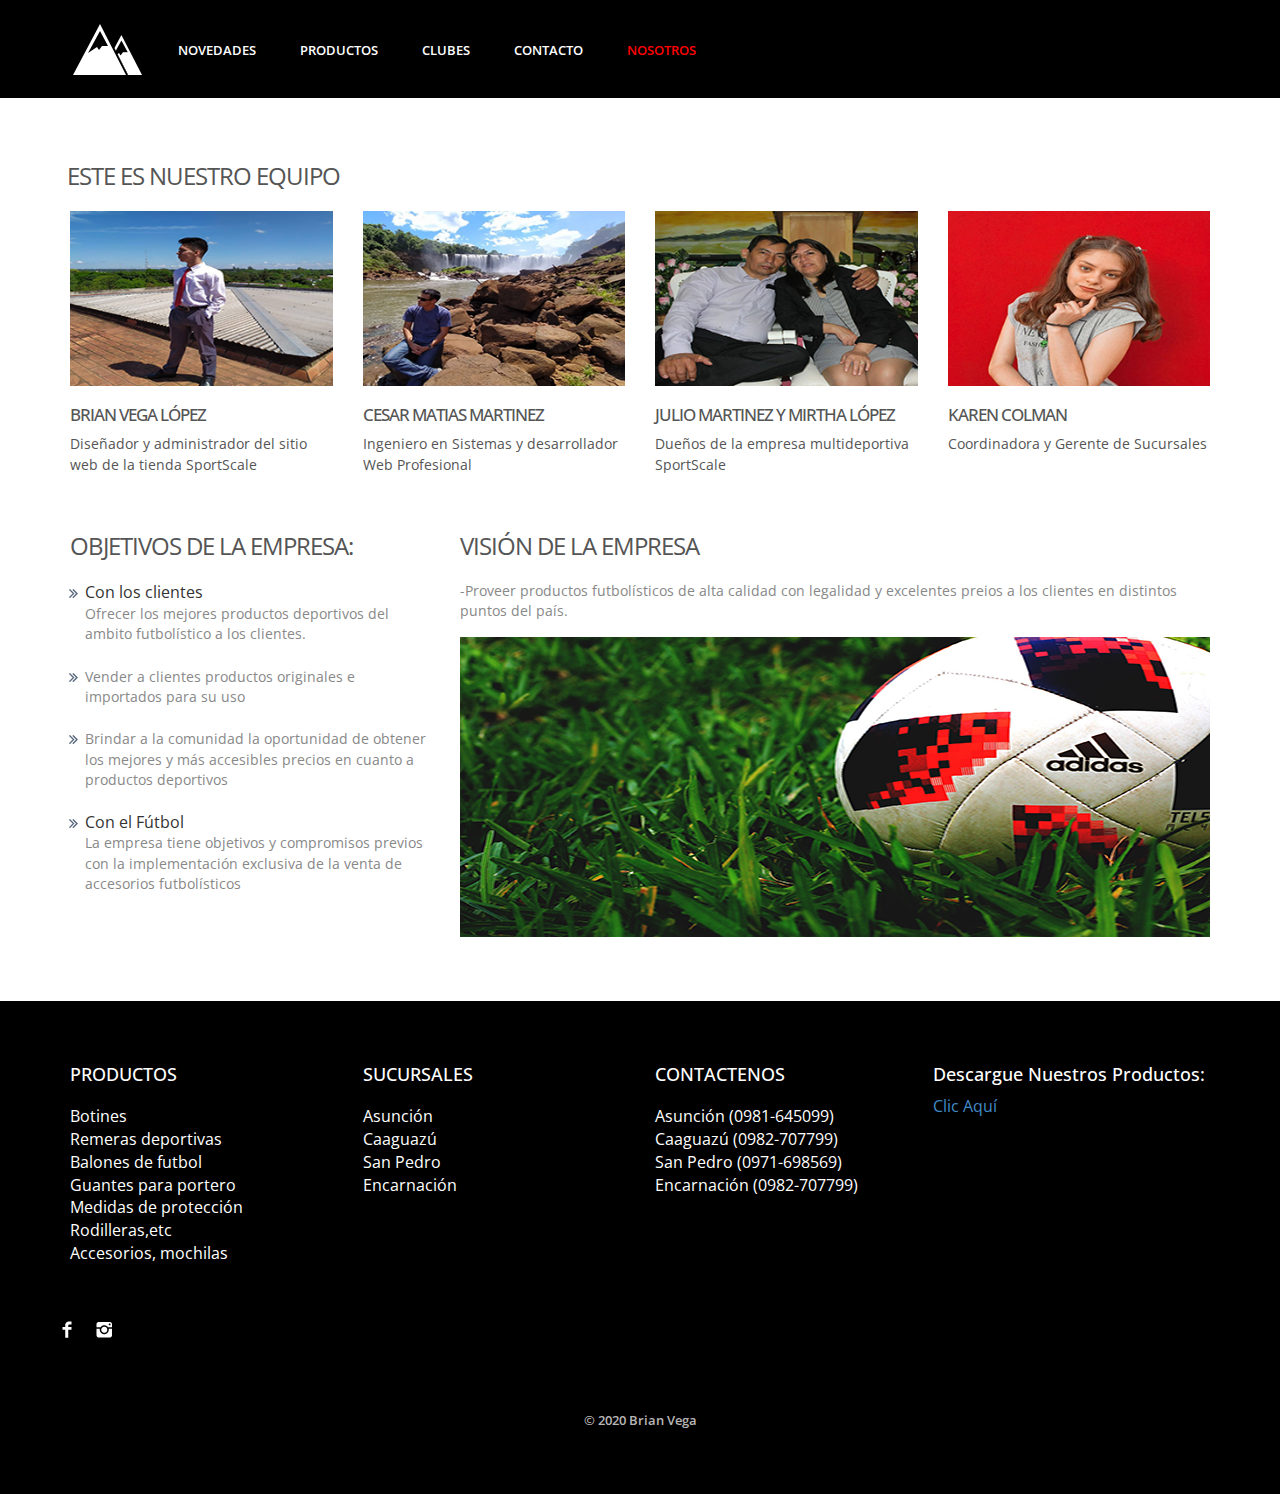
<file: equipo.html>
<!DOCTYPE HTML>
<html lang="es">
<html>
<head>
<title> SportScale Nosotros</title>
<link href="css/bootstrap.css" rel='stylesheet' type='text/css' />
<link href="css/style.css" rel='stylesheet' type='text/css' />
<meta name="viewport" content="width=device-width, initial-scale=1, maximum-scale=1">
<meta http-equiv="Content-Type" content="text/html; charset=utf-8" />
<link href='http://fonts.googleapis.com/css?family=Open+Sans:400,300,600,700,800' rel='stylesheet' type='text/css'>
<script type="application/x-javascript"> addEventListener("load", function() { setTimeout(hideURLbar, 0); }, false); function hideURLbar(){ window.scrollTo(0,1); } </script>
<script src="js/jquery.min.js"></script>
<script type="text/javascript">
        $(document).ready(function() {
            $(".dropdown img.flag").addClass("flagvisibility");

            $(".dropdown dt a").click(function() {
                $(".dropdown dd ul").toggle();
            });
                        
            $(".dropdown dd ul li a").click(function() {
                var text = $(this).html();
                $(".dropdown dt a span").html(text);
                $(".dropdown dd ul").hide();
                $("#result").html("Selected value is: " + getSelectedValue("sample"));
            });
                        
            function getSelectedValue(id) {
                return $("#" + id).find("dt a span.value").html();
            }

            $(document).bind('click', function(e) {
                var $clicked = $(e.target);
                if (! $clicked.parents().hasClass("dropdown"))
                    $(".dropdown dd ul").hide();
            });


            $("#flagSwitcher").click(function() {
                $(".dropdown img.flag").toggleClass("flagvisibility");
            });
        });
     </script>
	<script src="js/jquery.magnific-popup.js" type="text/javascript"></script>
	<link href="css/magnific-popup.css" rel="stylesheet" type="text/css">
		<script>
			$(document).ready(function() {
				$('.popup-with-zoom-anim').magnificPopup({
					type: 'inline',
					fixedContentPos: false,
					fixedBgPos: true,
					overflowY: 'auto',
					closeBtnInside: true,
					preloader: false,
					midClick: true,
					removalDelay: 300,
					mainClass: 'my-mfp-zoom-in'
			});
		});
		</script>
</head>
<body>
	<div class="header">
		<div class="container">
			<div class="row">
			  <div class="col-md-12">
				 <div class="header-left">
					 <div class="logo">
						<a href="index.html"><img src="images/logo.png" alt=""/></a>
					 </div>
					 <div class="menu">
						  <a class="toggleMenu" href="#"><img src="images/nav.png" alt="" /></a>
						  <ul class="nav" id="nav">
							<li><a href="novedades.html">Novedades</a></li>
							<li><a href="productos.html">Productos</a></li>
							<li><a href="clubes.html">Clubes</a></li>
							<li><a href="contact.html">Contacto</a></li>	
							<li class="current"><a href="equipo.html">Nosotros</a></li>							
							<div class="clear"></div>
						</ul>
							<script type="text/javascript" src="js/responsive-nav.js"></script>
				    </div>							
	    		    <div class="clear"></div>
	    	    </div>
	            <div class="header_right">
						<script src="js/classie.js"></script>
						<script src="js/uisearch.js"></script>
						<script>
							new UISearch( document.getElementById( 'sb-search' ) );
						</script>
		        <div class="clear"></div>
	       </div>
	      </div>
		 </div>
	    </div>
	  </div>
     <div class="main">
      <div class="shop_top">
		<div class="container">
			<div class="row team_box">
				<h3 class="m_2">Este es nuestro equipo</h3>
				<div class="col-md-3 team1">
				  <a class="popup-with-zoom-anim" href="#small-dialog3"><img src="images/equipo1.jpg" class="img-responsive" title="continue" alt=""/></a>
				    <div id="small-dialog3" class="mfp-hide">
					   <div class="pop_up2">
					   	 <h2>Brian Vega López</h2>
						 <p>Este proyecto surgió por idea del recien egresado de la Universidad Tecnologica Intercontinental Brian Vega quie como proyecto inicial ha desarrollado una plataforma para la gerenciación de productos en el ambito de negocios, todo esto con el fin de que el usuario de la web desarrollada pueda proveer a sus clientes sus productos desde una plataforma de fácil acceso y actualizarla permanentemente.</p>
						 <p>Como toda buena idea esta debe ser puesta a prueba para su uso por ello dicho egresado se valió de amistades para conseguir vinculos con la empresa deportiva SportScale y de esa manera tener un usuario para la web creada. </p>
					   </div>
					</div>
					<h4 class="m_5"><a href="#">BRIAN VEGA LÓPEZ</a></h4>
				    <p class="m_6">Diseñador y administrador del sitio web de la tienda SportScale</p>
				</div>
				<div class="col-md-3 team1">
					<img src="images/equipo2.jpg" class="img-responsive" title="continue" alt=""/></a>
					<h4 class="m_5"><a href="#">CESAR MATIAS MARTINEZ</a></h4>
				    <p class="m_6">Ingeniero en Sistemas y desarrollador Web Profesional</p>
				</div>
				<div class="col-md-3 team1">
					<img src="images/equipo3.jpg" class="img-responsive" title="continue" alt=""/></a>
				    <div id="small-dialog3" class="mfp-hide">
				</div>
					<h4 class="m_5"><a href="#">JULIO MARTINEZ Y MIRTHA LÓPEZ</a></h4>
				    <p class="m_6">Dueños de la empresa multideportiva SportScale</p>
				</div>
				<div class="col-md-3 team1">
					<img src="images/equipo4.jpg" class="img-responsive" title="continue" alt=""/></a>
				    <div id="small-dialog3" class="mfp-hide">
					</div>
					<h4 class="m_5"><a href="#">KAREN COLMAN</a></h4>
				    <p class="m_6">Coordinadora y Gerente de Sucursales</p>
				</div>
			</div>
			<div class="row">
				<div class="col-md-4 team_bottom">
				  <ul class="team_list">
					<h4>Objetivos de la empresa:</h4>
		            <li>Con los clientes
						<p>Ofrecer los mejores productos deportivos del ambito futbolístico a los clientes.</p>
					</li>
		            <li><p>Vender a clientes productos originales e importados para su uso</p></li>
		            <li><p>Brindar a la comunidad la oportunidad de obtener los mejores y más accesibles precios en cuanto a productos deportivos</p></li>
		            <li>Con el Fútbol
						<p>La empresa tiene objetivos y compromisos previos con la implementación exclusiva de la venta de accesorios futbolísticos</p></li>
		          </ul>
				</div>
				<div class="col-md-8">
					<ul class="team_list">
					 <h4>Visión de la Empresa</h4>
					 <p class="m_7">-Proveer productos futbolísticos de alta calidad con legalidad y excelentes preios a los clientes en distintos puntos del país.</p>
		             <img src="images/equipo10.jpg" class="img-responsive" alt=""/>
		          </ul>
				</div>
			</div>
		</div>
	   </div>
	  </div>
	  <div class="footer">
		<div class="container">
			<div class="row">
				<div class="col-md-3">
					<ul class="footer_box">
						<h4>Productos</h4>
						<span style="color: white;"> 
						<li>Botines</li>
						<li>Remeras deportivas</li>
						<li>Balones de futbol</li>
						<li>Guantes para portero</li>
						<li>Medidas de protección Rodilleras,etc</li>
						<li>Accesorios, mochilas </li>
					</span>
					</ul>
				</div>
				<div class="col-md-3">
					<ul class="footer_box">
						<h4>Sucursales</h4>
						<span style="color: white;">
						<li>Asunción</li>
						<li>Caaguazú</li>
						<li>San Pedro</li>
						<li>Encarnación</li></span> 
					</ul>
				</div>
				<div class="col-md-3">
					<ul class="footer_box">
						<h4>Contactenos</h4>
						<span style="color: white;">
						<li>Asunción (0981-645099)</li>
						<li>Caaguazú (0982-707799)</li>
						<li>San Pedro (0971-698569)</li>
						<li>Encarnación (0982-707799)</li>
					</ul>
				</div>
				<div > <span style="color: white;"><h4>Descargue Nuestros Productos:</h4>
					<a href="descarga.html">Clic Aquí</a></div></span>
						<ul class="social">	
						  <li class="facebook"><a href="https://www.facebook.com/brian.vegalopez"><span> </span></a></li>
						  <li class="instagram"><a href="https://www.instagram.com/vega_brian08/"><span> </span></a></li>												  				
						</ul>
					</ul>
				</div>
			</div>
			<div class="row footer_bottom">
				<div class="copy">
				   <span style="text-align: center;"><p>© 2020 Brian Vega</p></span>
   				</div>
			</div>
		</div>
</body>	
</html>
</html>
</file>
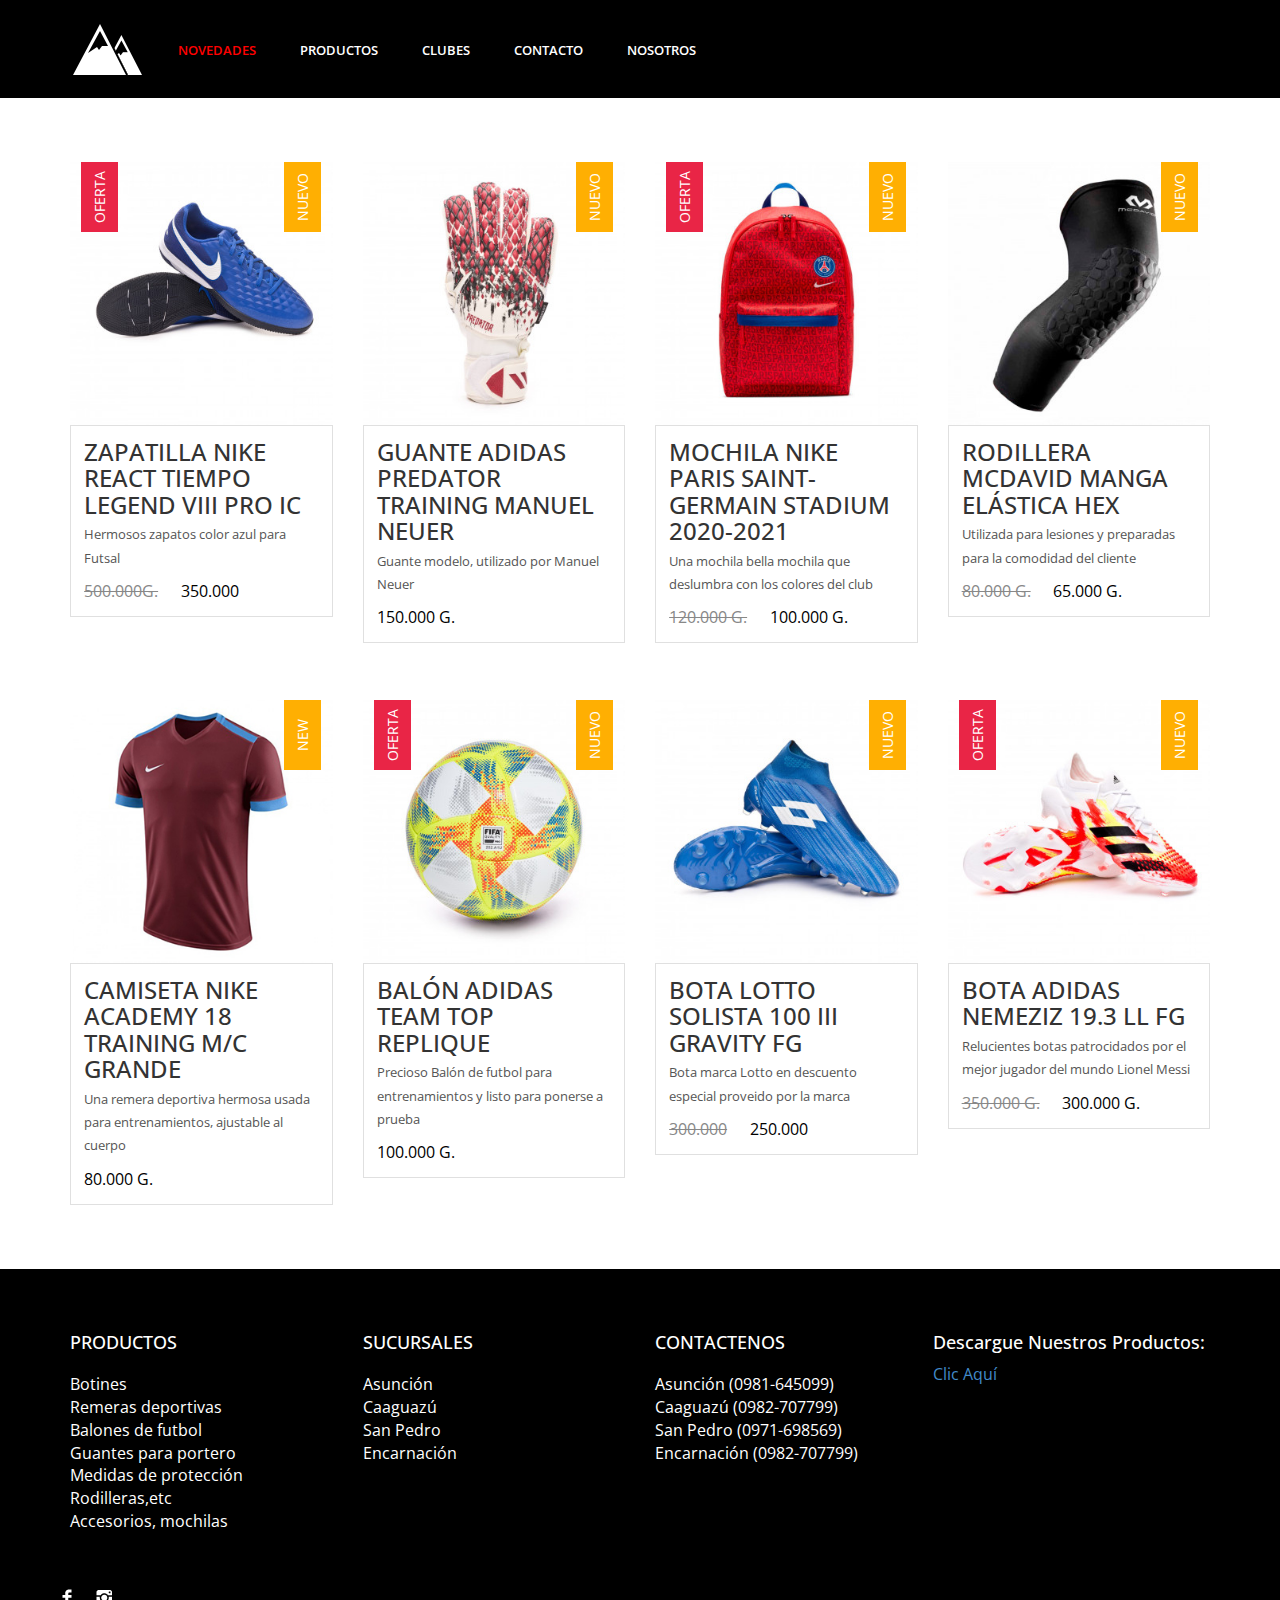
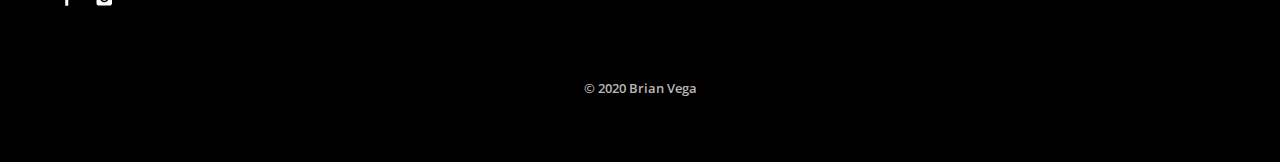
<file: novedades.html>
<!DOCTYPE HTML>
<html lang="es">
<html>
<head>
<title>SportScale Novedades</title>
<link href="css/bootstrap.css" rel='stylesheet' type='text/css' />
<link href="css/style.css" rel='stylesheet' type='text/css' />
<meta name="viewport" content="width=device-width, initial-scale=1, maximum-scale=1">
<meta http-equiv="Content-Type" content="text/html; charset=utf-8" />
<link href='http://fonts.googleapis.com/css?family=Open+Sans:400,300,600,700,800' rel='stylesheet' type='text/css'>
<script type="application/x-javascript"> addEventListener("load", function() { setTimeout(hideURLbar, 0); }, false); function hideURLbar(){ window.scrollTo(0,1); } </script>
<script src="js/jquery.min.js"></script>
<script type="text/javascript">
        $(document).ready(function() {
            $(".dropdown img.flag").addClass("flagvisibility");

            $(".dropdown dt a").click(function() {
                $(".dropdown dd ul").toggle();
            });
                        
            $(".dropdown dd ul li a").click(function() {
                var text = $(this).html();
                $(".dropdown dt a span").html(text);
                $(".dropdown dd ul").hide();
                $("#result").html("Selected value is: " + getSelectedValue("sample"));
            });
                        
            function getSelectedValue(id) {
                return $("#" + id).find("dt a span.value").html();
            }

            $(document).bind('click', function(e) {
                var $clicked = $(e.target);
                if (! $clicked.parents().hasClass("dropdown"))
                    $(".dropdown dd ul").hide();
            });


            $("#flagSwitcher").click(function() {
                $(".dropdown img.flag").toggleClass("flagvisibility");
            });
        });
     </script>
</head>
<body>
	<div class="header">
		<div class="container">
			<div class="row">
			  <div class="col-md-12">
				 <div class="header-left">
					 <div class="logo">
						<a href="index.html"><img src="images/logo.png" alt=""/></a>
					 </div>
					 <div class="menu">
						  <a class="toggleMenu" href="#"><img src="images/nav.png" alt="" /></a>
						  <ul class="nav" id="nav">
							<li class="current"><a href="novedades.html">Novedades</a></li>
							<li><a href="productos.html">Productos</a></li>
							<li ><a href="clubes.html">Clubes</a></li>
							<li><a href="contact.html">Contacto</a></li>	
							<li><a href="equipo.html">Nosotros</a></li>							
							<div class="clear"></div>
						</ul>
							<script type="text/javascript" src="js/responsive-nav.js"></script>
				    </div>							
	    		    <div class="clear"></div>
	    	    </div>
	            <div class="header_right">
		        <div class="clear"></div>
	       </div>
	      </div>
		 </div>
	    </div>
	  </div>
     <div class="main">
      <div class="shop_top">
		<div class="container">
			<div class="row shop_box-top">
				<div class="col-md-3 shop_box">
					<img src="images/oferta1.jpg" class="img-responsive" alt=""/>
					<span class="new-box">
						<span class="new-label">NUEVO</span>
					</span>
					<span class="sale-box">
						<span class="sale-label">OFERTA</span>
					</span>
					<div class="shop_desc">
						<h3>ZAPATILLA NIKE REACT TIEMPO LEGEND VIII PRO IC</h3>
						<p>Hermosos zapatos color azul para Futsal</p>
						<span class="reducedfrom">500.000G.</span>
						<span class="actual">350.000</span><br>
				    </div>
				</div>
				<div class="col-md-3 shop_box">
					<img src="images/oferta2.jpg" class="img-responsive" alt=""/>
					<span class="new-box">
						<span class="new-label">NUEVO</span>
					</span>
					<div class="shop_desc">
						<h3></a>GUANTE ADIDAS PREDATOR TRAINING MANUEL NEUER</h3>
						<p>Guante modelo, utilizado por Manuel Neuer</p>
						<span class="actual">150.000 G.</span><br>
				    </div>
				</div>
				<div class="col-md-3 shop_box">
					<img src="images/oferta3.jpg" class="img-responsive" alt=""/>
					<span class="new-box">
						<span class="new-label">NUEVO</span>
					</span>
					<span class="sale-box">
						<span class="sale-label">OFERTA</span>
					</span>
					<div class="shop_desc">
						<h3>MOCHILA NIKE PARIS SAINT-GERMAIN STADIUM 2020-2021</h3>
						<p>Una mochila bella mochila que deslumbra con los colores del club</p>
						<span class="reducedfrom">120.000 G.</span>
						<span class="actual">100.000 G.</span><br>
				    </div>
				</div>
				<div class="col-md-3 shop_box">
					<img src="images/oferta4.jpg" class="img-responsive" alt=""/>
					<span class="new-box">
						<span class="new-label">NUEVO</span>
					</span>
					<div class="shop_desc">
						<h3>RODILLERA MCDAVID MANGA ELÁSTICA HEX</h3>
						<p>Utilizada para lesiones y preparadas para la comodidad del cliente</p>
						<span class="reducedfrom">80.000 G.</span>
						<span class="actual">65.000 G.</span><br>
				    </div>
				</div>
			</div>
			<div class="row">
				<div class="col-md-3 shop_box">
					<img src="images/oferta5.jpg" class="img-responsive" alt=""/>
					<span class="new-box">
						<span class="new-label">New</span>
					</span>
					<div class="shop_desc">
						<h3>CAMISETA NIKE ACADEMY 18 TRAINING M/C GRANDE</h3>
						<p>Una remera deportiva hermosa usada para entrenamientos, ajustable al cuerpo</p>
						<span class="actual">80.000 G.</span><br>
				    </div>
				</div>
				<div class="col-md-3 shop_box">
					<img src="images/oferta6.jpg" class="img-responsive" alt=""/>
					<span class="new-box">
						<span class="new-label">NUEVO</span>
					</span>
					<span class="sale-box">
						<span class="sale-label">OFERTA</span>
					</span>
					<div class="shop_desc">
						<h3>BALÓN ADIDAS TEAM TOP REPLIQUE</h3>
						<p>Precioso Balón de futbol para entrenamientos y listo para ponerse a prueba</p>
						<span class="actual">100.000 G.</span><br>
				    </div>
				</div>
				<div class="col-md-3 shop_box">
					<img src="images/oferta7.jpg" class="img-responsive" alt=""/>
					<span class="new-box">
						<span class="new-label">NUEVO</span>
					</span>
					<div class="shop_desc">
						<h3>BOTA LOTTO SOLISTA 100 III GRAVITY FG</h3>
						<p>Bota marca Lotto en descuento especial proveido por la marca</p>
						<span class="reducedfrom">300.000</span>
						<span class="actual">250.000</span><br>
				    </div>
				</div>
				<div class="col-md-3 shop_box">
					<img src="images/oferta8.jpg" class="img-responsive" alt=""/>
					<span class="new-box">
						<span class="new-label">NUEVO</span>
					</span>
					<span class="sale-box">
						<span class="sale-label">OFERTA</span>
					</span>
					<div class="shop_desc">
						<h3>BOTA ADIDAS NEMEZIZ 19.3 LL FG</h3>
						<p>Relucientes botas patrocidados por el mejor jugador del mundo Lionel Messi </p>
						<span class="reducedfrom">350.000 G.</span>
						<span class="actual">300.000 G.</span><br>
				    </div>
			</div>
			</div>
		 </div>
	   </div>
	  </div>
	  <div class="footer">
		<div class="container">
			<div class="row">
				<div class="col-md-3">
					<ul class="footer_box">
						<h4>Productos</h4>
						<span style="color: white;"> 
						<li>Botines</li>
						<li>Remeras deportivas</li>
						<li>Balones de futbol</li>
						<li>Guantes para portero</li>
						<li>Medidas de protección Rodilleras,etc</li>
						<li>Accesorios, mochilas </li>
					</span>
					</ul>
				</div>
				<div class="col-md-3">
					<ul class="footer_box">
						<h4>Sucursales</h4>
						<span style="color: white;">
						<li>Asunción</li>
						<li>Caaguazú</li>
						<li>San Pedro</li>
						<li>Encarnación</li></span> 
					</ul>
				</div>
				<div class="col-md-3">
					<ul class="footer_box">
						<h4>Contactenos</h4>
						<span style="color: white;">
						<li>Asunción (0981-645099)</li>
						<li>Caaguazú (0982-707799)</li>
						<li>San Pedro (0971-698569)</li>
						<li>Encarnación (0982-707799)</li>
					</ul>
				</div>
				<div > <span style="color: white;"><h4>Descargue Nuestros Productos:</h4>
					<a href="descarga.html">Clic Aquí</a></div></span>
						<ul class="social">	
						  <li class="facebook"><a href="https://www.facebook.com/brian.vegalopez"><span> </span></a></li>
						  <li class="instagram"><a href="https://www.instagram.com/vega_brian08/"><span> </span></a></li>												  				
						</ul>
					</ul>
				</div>
			</div>
			<div class="row footer_bottom">
				<div class="copy">
				   <span style="text-align: center;"><p>© 2020 Brian Vega</p></span>
			   </div>
			</div>
		</div>
</body>	
</html>
</html>
</file>
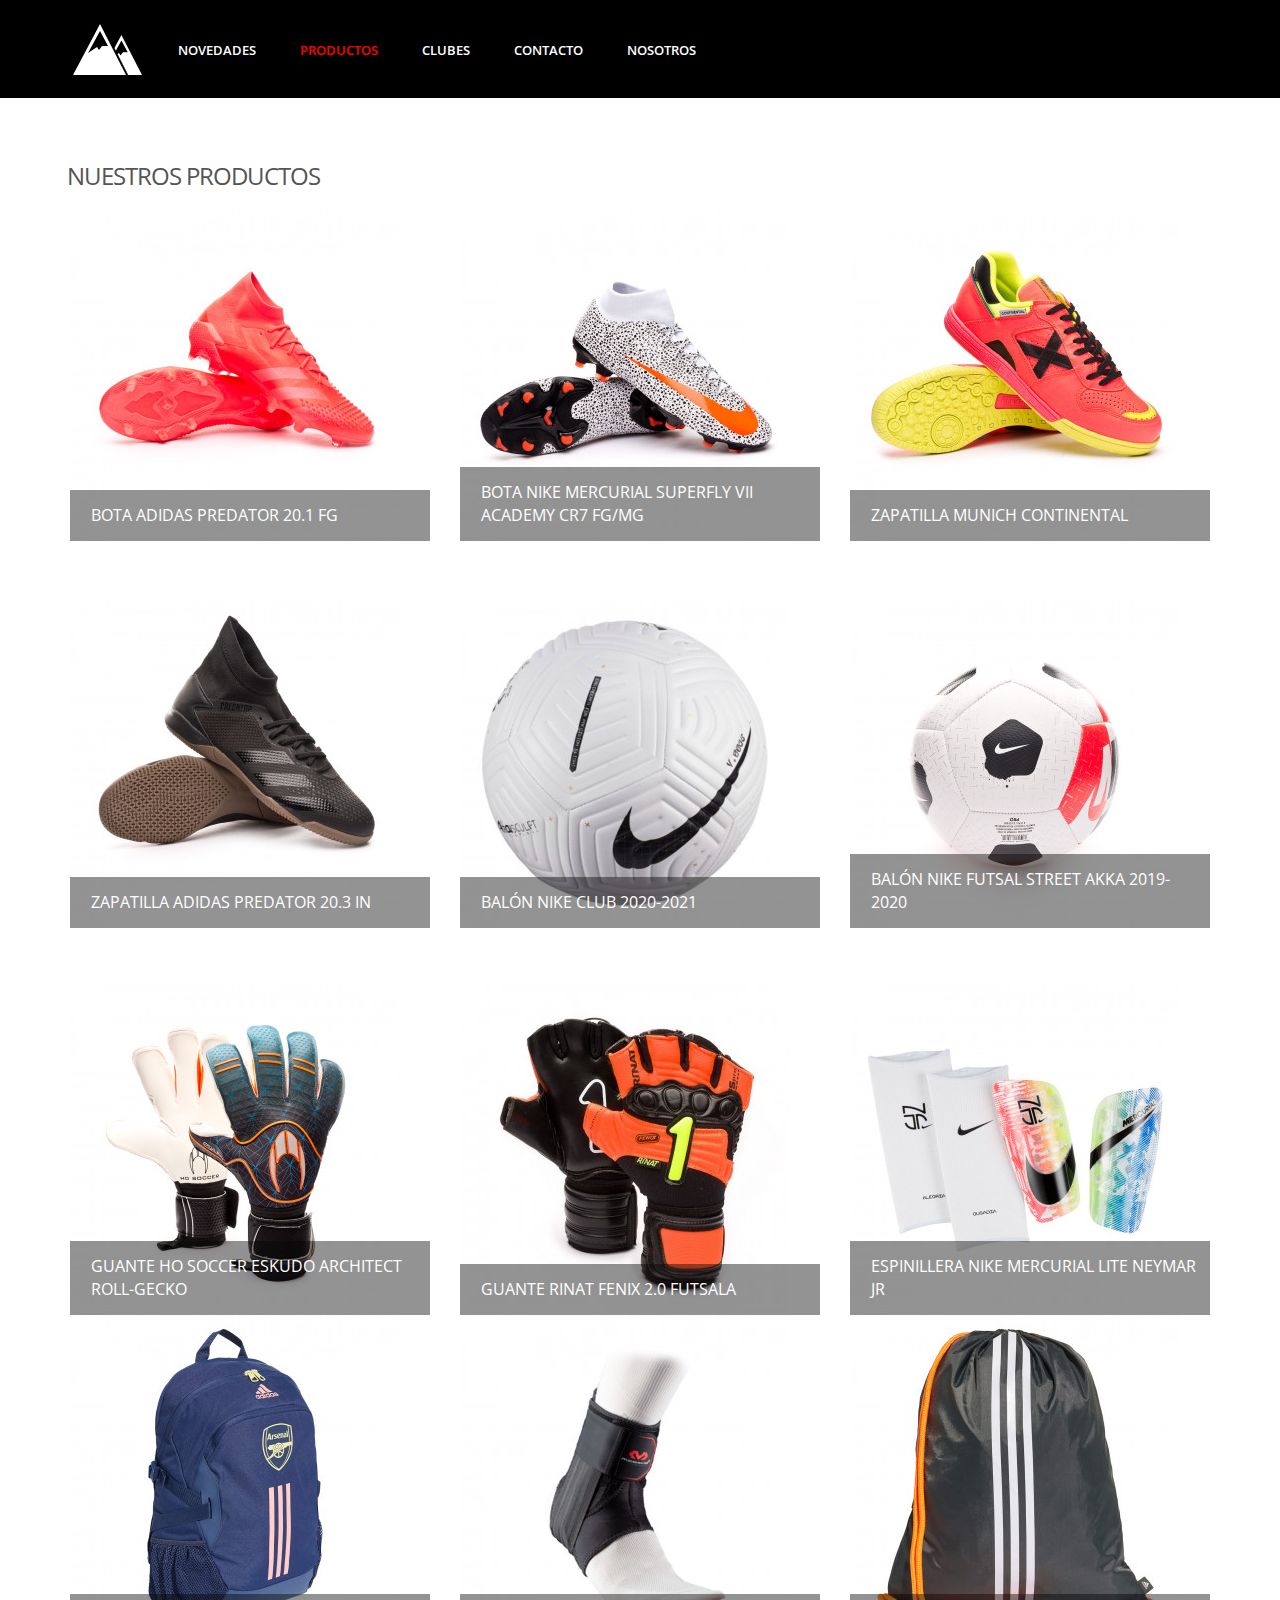
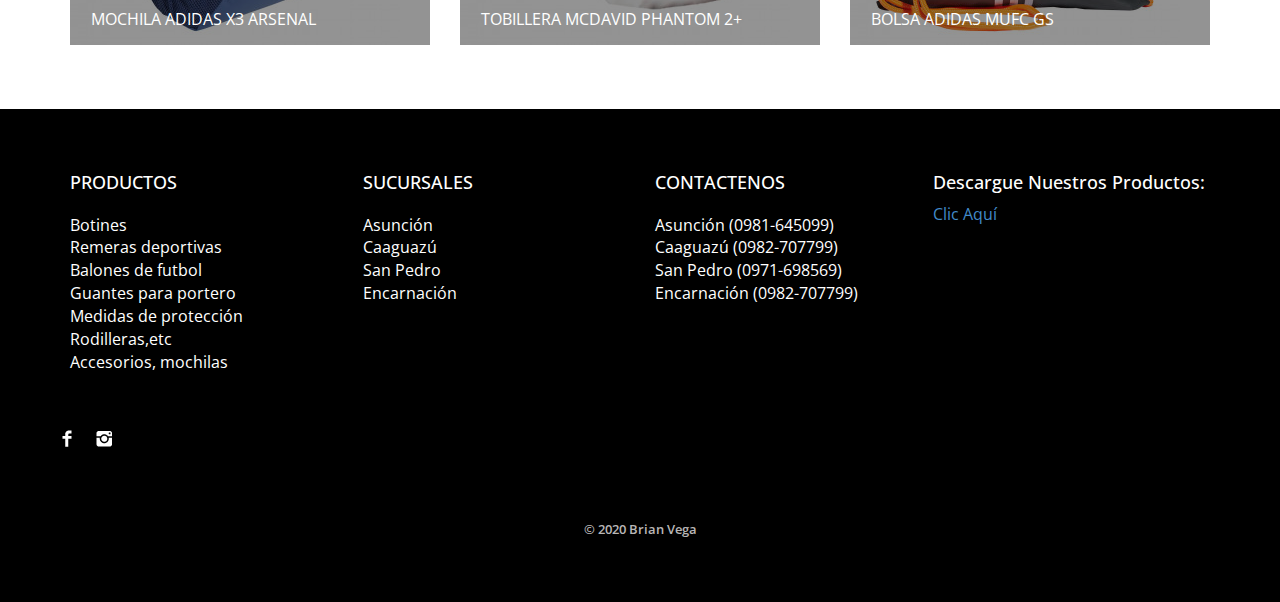
<file: productos.html>
<!DOCTYPE HTML>
<html lang="es">
<html>
<head>
<title>SportScale Productos</title>
<link href="css/bootstrap.css" rel='stylesheet' type='text/css' />
<link href="css/style.css" rel='stylesheet' type='text/css' />
<meta name="viewport" content="width=device-width, initial-scale=1, maximum-scale=1">
<meta http-equiv="Content-Type" content="text/html; charset=utf-8" />
<link href='http://fonts.googleapis.com/css?family=Open+Sans:400,300,600,700,800' rel='stylesheet' type='text/css'>
<script type="application/x-javascript"> addEventListener("load", function() { setTimeout(hideURLbar, 0); }, false); function hideURLbar(){ window.scrollTo(0,1); } </script>
<script src="js/jquery.min.js"></script>
<script type="text/javascript">
        $(document).ready(function() {
            $(".dropdown img.flag").addClass("flagvisibility");

            $(".dropdown dt a").click(function() {
                $(".dropdown dd ul").toggle();
            });
                        
            $(".dropdown dd ul li a").click(function() {
                var text = $(this).html();
                $(".dropdown dt a span").html(text);
                $(".dropdown dd ul").hide();
                $("#result").html("Selected value is: " + getSelectedValue("sample"));
            });
                        
            function getSelectedValue(id) {
                return $("#" + id).find("dt a span.value").html();
            }

            $(document).bind('click', function(e) {
                var $clicked = $(e.target);
                if (! $clicked.parents().hasClass("dropdown"))
                    $(".dropdown dd ul").hide();
            });


            $("#flagSwitcher").click(function() {
                $(".dropdown img.flag").toggleClass("flagvisibility");
            });
        });
     </script>
	<script type="text/javascript" src="js/jquery.fancybox.js"></script>
	<link rel="stylesheet" type="text/css" href="css/jquery.fancybox.css" media="screen" />
   <script type="text/javascript">
		$(document).ready(function() {
			$('.fancybox').fancybox();
		});
	</script>
</head>
<body>
	<div class="header">
		<div class="container">
			<div class="row">
			  <div class="col-md-12">
				 <div class="header-left">
					 <div class="logo">
						<a href="index.html"><img src="images/logo.png" alt=""/></a>
					 </div>
					 <div class="menu">
						  <a class="toggleMenu" href="#"><img src="images/nav.png" alt="" /></a>
						  <ul class="nav" id="nav">
							<li><a href="novedades.html">Novedades</a></li>
							<li class="current"><a href="productos.html">Productos</a></li>
							<li><a href="clubes.html">Clubes</a></li>
							<li><a href="contact.html">Contacto</a></li>	
							<li><a href="equipo.html">Nosotros</a></li>							
							<div class="clear"></div>
						</ul>
							<script type="text/javascript" src="js/responsive-nav.js"></script>
				    </div>							
	    		    <div class="clear"></div>
	    	    </div>
	            <div class="header_right">
						<script src="js/classie.js"></script>
						<script src="js/uisearch.js"></script>
						<script>
							new UISearch( document.getElementById( 'sb-search' ) );
						</script>
		        <div class="clear"></div>
	       </div>
	      </div>
		 </div>
	    </div>
	  </div>
     <div class="main">
      <div class="shop_top">
		<div class="container">
			<div class="row ex_box">
				<h3 class="m_2">Nuestros Productos</h3>
				<div class="col-md-4 team1">
				<div class="img_section magnifier2">
				  <a class="fancybox" href="images/producto1.jpg" data-fancybox-group="gallery" title="Precio 450.000 G."><img src="images/producto1.jpg" class="img-responsive" alt=""><span> </span>
					<div class="img_section_txt">
						BOTA ADIDAS PREDATOR 20.1 FG
					</div>
				</a></div>
				</div>
				<div class="col-md-4 team1">
				<div class="img_section magnifier2">
				  <a class="fancybox" href="images/producto2.jpg" data-fancybox-group="gallery" title="Precio 420.000 G."><img src="images/producto2.jpg" class="img-responsive" alt=""><span> </span>
					<div class="img_section_txt">
						BOTA NIKE MERCURIAL SUPERFLY VII ACADEMY CR7 FG/MG
					</div>
				</a></div>
				</div>
				<div class="col-md-4 team1">
				<div class="img_section magnifier2">
				  <a class="fancybox" href="images/producto3.jpg" data-fancybox-group="gallery" title="Precio 400.000 G."><img src="images/producto3.jpg" class="img-responsive" alt=""><span> </span>
					<div class="img_section_txt">
						ZAPATILLA MUNICH CONTINENTAL
					</div>
				</a></div>
				</div>
		    </div>
		    <div class="row ex_box">
				<div class="col-md-4 team1">
				<div class="img_section magnifier2">
				  <a class="fancybox" href="images/producto4.jpg" data-fancybox-group="gallery" title="Precio 500.000 G."><img src="images/producto4.jpg" class="img-responsive" alt=""><span> </span>
					<div class="img_section_txt">
						ZAPATILLA ADIDAS PREDATOR 20.3 IN
					</div>
				</a></div>
				</div>
				<div class="col-md-4 team1">
				<div class="img_section magnifier2">
				  <a class="fancybox" href="images/producto5.jpg" data-fancybox-group="gallery" title="Precio 180.000 G."><img src="images/producto5.jpg" class="img-responsive" alt=""><span> </span>
					<div class="img_section_txt">
						BALÓN NIKE CLUB 2020-2021
					</div>
				</a></div>
				</div>
				<div class="col-md-4 team1">
				<div class="img_section magnifier2">
				  <a class="fancybox" href="images/producto6.jpg" data-fancybox-group="gallery" title="Precio 150.000 G."><img src="images/producto6.jpg" class="img-responsive" alt="">
					<div class="img_section_txt">
						BALÓN NIKE FUTSAL STREET AKKA 2019-2020
					</div>
				</a></div>
				</div>
		    </div>
		    <div class="row ex1_box">
			   <div class="col-md-4 team1">
				<div class="img_section magnifier2">
				  <a class="fancybox" href="images/producto7.jpg" data-fancybox-group="gallery" title="Precio 175.000 G."><img src="images/producto7.jpg" class="img-responsive" alt=""><span> </span>
					<div class="img_section_txt">
						GUANTE HO SOCCER ESKUDO ARCHITECT ROLL-GECKO
					</div>
				</a></div>
				</div>
				<div class="col-md-4 team1">
				<div class="img_section magnifier2">
				  <a class="fancybox" href="images/producto8.jpg" data-fancybox-group="gallery" title="Precio 150.000 G."><img src="images/producto8.jpg" class="img-responsive" alt=""><span> </span>
					<div class="img_section_txt">
						GUANTE RINAT FENIX 2.0 FUTSALA
					</div>
				</a></div>
				</div>
				<div class="col-md-4 team1">
				<div class="img_section magnifier2">
				  <a class="fancybox" href="images/producto9.jpg" data-fancybox-group="gallery" title="Precio 50.000"><img src="images/producto9.jpg" class="img-responsive" alt=""><span> </span>
					<div class="img_section_txt">
						ESPINILLERA NIKE MERCURIAL LITE NEYMAR JR
					</div>
				</a></div>
			   </div>
			   <div class="col-md-4 team1">
				<div class="img_section magnifier2">
				  <a class="fancybox" href="images/producto10.jpg" data-fancybox-group="gallery" title="Precio 120.000 G."><img src="images/producto10.jpg" class="img-responsive" alt=""><span> </span>
					<div class="img_section_txt">
						MOCHILA ADIDAS X3 ARSENAL
					</div>
				</a></div>
			   </div>
			   <div class="col-md-4 team1">
				<div class="img_section magnifier2">
				  <a class="fancybox" href="images/tobillera-mcdavid-phantom-2-black-0.jpg" data-fancybox-group="gallery" title="Precio 120.000 G."><img src="images/tobillera-mcdavid-phantom-2-black-0.jpg" class="img-responsive" alt=""><span> </span>
					<div class="img_section_txt">
						TOBILLERA MCDAVID PHANTOM 2+
					</div>
				</a></div>
			   </div>
			   <div class="col-md-4 team1">
				<div class="img_section magnifier2">
				  <a class="fancybox" href="images/producto11.jpg" data-fancybox-group="gallery" title="Precio 40.000 G."><img src="images/producto11.jpg" class="img-responsive" alt=""><span> </span>
					<div class="img_section_txt">
						BOLSA ADIDAS MUFC GS
					</div>
				</a></div>
			   </div>
		    </div>
		 </div>
	   </div>
	  </div>
	  <div class="footer">
		<div class="container">
			<div class="row">
				<div class="col-md-3">
					<ul class="footer_box">
						<h4>Productos</h4>
						<span style="color: white;"> 
						<li>Botines</li>
						<li>Remeras deportivas</li>
						<li>Balones de futbol</li>
						<li>Guantes para portero</li>
						<li>Medidas de protección Rodilleras,etc</li>
						<li>Accesorios, mochilas </li>
					</span>
					</ul>
				</div>
				<div class="col-md-3">
					<ul class="footer_box">
						<h4>Sucursales</h4>
						<span style="color: white;">
						<li>Asunción</li>
						<li>Caaguazú</li>
						<li>San Pedro</li>
						<li>Encarnación</li></span> 
					</ul>
				</div>
				<div class="col-md-3">
					<ul class="footer_box">
						<h4>Contactenos</h4>
						<span style="color: white;">
						<li>Asunción (0981-645099)</li>
						<li>Caaguazú (0982-707799)</li>
						<li>San Pedro (0971-698569)</li>
						<li>Encarnación (0982-707799)</li>
					</ul>
				</div>
				<div > <span style="color: white;"><h4>Descargue Nuestros Productos:</h4>
					<a href="descarga.html">Clic Aquí</a></div></span>
						<ul class="social">	
						  <li class="facebook"><a href="https://www.facebook.com/brian.vegalopez"><span> </span></a></li>
						  <li class="instagram"><a href="https://www.instagram.com/vega_brian08/"><span> </span></a></li>												  				
						</ul>
					</ul>
				</div>
			</div>
			<div class="row footer_bottom">
				<div class="copy">
				   <span style="text-align: center;"><p>© 2020 Brian Vega</p></span>
   				</div>
			</div>
		</div>
</body>	
</html>
</html>
</file>
<file: css/style.css>
.clear{clear: both;}
h4, h5, h6,
h1, h2, h3 {margin-top: 0;}
ul, ol {margin: 0;}
p {margin: 0;}
html, body{
	font-family: 'Open Sans', sans-serif;
	background:#fff;
	font-size: 100%;
}
body a{
 	transition: 0.5s all;
	-webkit-transition: 0.5s all;
	-moz-transition: 0.5s all;
	-o-transition: 0.5s all;
}
.header{
	background:#000;
	padding: 1.5% 0;
}
.header-left{
	float:left;
	width: 59%;
}
.logo{
	float:left;
	margin-right: 2%;
}
.menu{
	 float:left;
	 margin: 17px 0 0;
}
  .menu li{
	display:inline-block;
 }
 .menu li:first-child{
   	margin-left:0;
 }
 .menu li a{
  	 display: block;
	font-size: 0.8125em;
	text-transform: uppercase;
	padding: 5px 20px;
	color: #FFF;
	-webkit-transition: all 0.3s ease;
	-moz-transition: all 0.3s ease;
	-o-transition: all 0.3s ease;
	transition: all 0.3s ease;
	font-weight: 600;
 }
 .menu li a:hover ,.menu li.active a{
	 background:#fff;
	 color:#000;
 } 
 #nav .current a {
	 color:red;
}
.toggleMenu {
    display:  none;
  	padding:4px 5px 0px 5px;
}
.nav:before,
.nav:after {
    content: " "; 
    display: table; 
}
.nav:after {
    clear: both;
}
.nav ul {
    list-style: none;
}
@media screen and (max-width:800px) {
	.active {
        display: block;
    }
    .menu li a{
    	text-align:left;
    	border-radius:0;
    	-webkit-border-radius:0;
    	-moz-border-radius:0;
    	-o-border-radius:0;
    }
    .nav {
	    list-style: none;
		width: 95%;
		position: absolute;
		right: 20px;
		background: #222;
		top: 72px;
		z-index: 111;
    }
    .nav:after {
		content: '';
		position: absolute;
		right:18px;
		top: -9px;
		border-left:10px solid rgba(0, 0, 0, 0);
		border-right:10px solid rgba(0, 0, 0, 0);
		border-bottom:10px solid #333;
	}
    .menu li a span.messages{
    	text-align:center;
    	top:15px;
    }
    .nav li ul{
    	width:100%;   	
    }
    .menu ul{
    	margin:0;
    }
    .nav > li.hover > ul {
        width:100%;
    }
    .nav > li {
        float: none;
        display:block;
    }
    .nav ul {
        display: block;
        width: 100%;
    }
   .nav > li.hover > ul , .nav li li.hover ul {
        position: static;
    }
    .nav li a{
    	border-top:1px solid #333;
    }
     .nav li:first-child a{
     	border-top:none;
     }
 }
.header_right{
	float:right;
	width:6%;
	margin-top: 16px;
}
.sb-search {
	position: absolute;
	top:7px;
	right:0px;
	width: 0%;
	min-width: 45px;
	height: 45px;
	float: right;
	overflow: hidden;
	-webkit-transition: width 0.3s;
	-moz-transition: width 0.3s;
	transition: width 0.3s;
	-webkit-backface-visibility: hidden;
}
.sb-search-input {
	position: absolute;
	top: 0;
	left: 0px;
	border: none;
	outline: none;
	background:#333;
	width: 100%;
	height:45px;
	margin: 0;
	z-index: 10;
	padding: 5px 20px;
	font-family: 'Open Sans', sans-serif;
	font-size: 13px;
	color: #ffffff;
}
.sb-search-input::-webkit-input-placeholder {
	color: #ffffff;
}
.sb-search-input:-moz-placeholder {
	color: #ffffff;
}
.sb-search-input::-moz-placeholder {
	color: #efb480;
}
.sb-search-input:-ms-input-placeholder {
	color: #ffffff;
}
.sb-icon-search,.sb-search-submit  {
	width: 45px;
	height: 45px;
	display: block;
	position: absolute;
	right: 0;
	top: 0;
	padding: 0;
	margin: 0;
	line-height: 45px;
	text-align: center;
	cursor: pointer;
}
.sb-search-submit {
	background: #333 url('../images/img-sprite.png') no-repeat 0px 1px;
	-ms-filter: "progid:DXImageTransform.Microsoft.Alpha(Opacity=0)"; /* IE 8 */
    filter: alpha(opacity=0); /* IE 5-7 */
   
	color: transparent;
	border: none;
	outline: none;
	z-index: -1;
	-webkit-appearance: none;
}
.sb-icon-search {
	color: #FFF;
background: #000 url('../images/img-sprite.png') no-repeat 0px 1px;
z-index: 90;
}
/* Open state */
.sb-search.sb-search-open,.no-js .sb-search {
	width:40%;
}
.sb-search.sb-search-open .sb-icon-search,.no-js .sb-search .sb-icon-search {
	background: #c0c0c0 url('../images/img-sprite.png') no-repeat 0px 1px;
	color: #fff;
	z-index: 11;
}
.sb-search.sb-search-open .sb-search-submit,.no-js .sb-search .sb-search-submit {
	z-index: 90;
}
/* start icon styles */
.icon1:before,.icon1:after {
	content: "";
	display: table;
}
.icon1:after {
	clear: both;
}
ul.icon1 {
	float: left;
	zoom: 1;
	list-style: none;
	padding: 0;
	margin-left:25%;
}
.icon1 li {
	float: left;
	position: relative;
}
.icon1 li:last-child{
	border-right:none;
}
.icon1 li:hover > a {
	color: #fafafa;
}
*html .icon1 li a:hover { /* IE6 only */
	color: #fafafa;
}
.icon1 ul {
	width:300px;
	margin: 20px 0 0 0;
	_margin: 0;
	opacity: 0;
	visibility: hidden;
	position: absolute;
	top:67px;
	z-index: 1;
	right: -140px;
	background: #ffffff;
	-webkit-transition: all .2s ease-in-out;
	-moz-transition: all .2s ease-in-out;
	-ms-transition: all .2s ease-in-out;
	-o-transition: all .2s ease-in-out;
	transition: all .2s ease-in-out;
	box-shadow: 0 0 10px #AAA;
	-webkit-box-shadow: 0 0 10px #AAA;
	-moz-box-shadow: 0 0 10px #AAA;
	-o-box-shadow: 0 0 10px #AAA;
}
.icon1 li:hover > ul {
	opacity: 1;
	visibility: visible;
	margin: 0;
	z-index: 9999;
}
.icon1 ul ul {
	top: 6px;
	left: 158px;
	margin: 0 0 0 20px;
}
.icon1 ul li {
	/*--float: none;--*/
	display: block;
	border: 0;
}
.icon1 ul li:first-child{
	border-top:none;
}
.icon1 ul li:first-child a{
	border-top-left-radius: 5px;
	-webkit-border-top-left-radius: 5px;
	-moz-border-top-left-radius: 5px;
	-o-border-top-left-radius: 5px;
}
.icon1 ul li:last-child {   
	-moz-box-shadow: none;
	-webkit-box-shadow: none;
	box-shadow: none;    
}
.icon1 ul a {    
	_height: 10px; /*IE6 only*/
	white-space: nowrap;
	float: none;
	text-transform: none;
}
.active-icon{
	display: block;
}
.icon1 ul li:first-child > a:after {
	content: '';
	position: absolute;
	left: 45%;
	top: -30px;
	border-left: 10px solid transparent;
	border-right:10px solid transparent;
	border-bottom:10px solid #f0f0f0;
}
.icon1 ul ul li:first-child a:after {
	left: -100px;
	top: 0%;
	margin-top: -6px;
	border-left: 0;	
	border-bottom:20px solid transparent;
	border-top: 20px solid transparent;
	border-right:20px solid #323757;
}
/* Mobile */
.icon1-trigger {
	display: none;
}
.sub-icon1 img{
	border:none;
	display:inline-block;
	vertical-align:middle;
}
li.list_img{
	float:left;
	width:26%;
}
.login_buttons{
	margin-top:23%;
}
li.list_desc{
	float:left;
	width:50%;
}
li.list_desc h4 a{
	color:#000;
	font-size:0.85em;
	text-decoration:none;
	font-weight:600;
}
li.list_desc h4 a:hover{
	color:red;
}
.c1{
	background: url(../images/img-sprite.png) no-repeat -66px -8px;
	width: 22px;
	height: 24px;
	display: inline-block;
	vertical-align: middle;
}
.icon1 .profile_img {
	margin-top: 3px;
}
.sub-icon1 ul li h3{
	text-align: center;
	font-size: 18px;
	color: #555;
	text-transform: uppercase;
	margin-bottom: 4%;
}
.sub-icon1 ul li p{
	text-align:center;
	font-size: 0.8125em;
	color: #555;
	line-height: 1.5em;
	margin:2% 0;
}
.sub-icon1.list{
	padding:20px;
}
.sub-icon1 ul li p a{
	color: #00405d;
}
.sub-icon1 ul li p a:hover{
	color: #555555;
	text-decoration:underline;
}
.product_control_buttons{
	float:right;
}
.product_control_buttons a:hover{
	opacity:0.5;
}
.button{
	text-align: center;
}
.button a{
	color:#fff;
	font-size:0.85em;
	text-transform:uppercase;
	font-weight:800;
	text-decoration:none;
	margin-left:45%;
	border: none;
	cursor: pointer;
	padding:15px 30px;
	display: inline-block;
	outline: none;
	-webkit-transition: all 0.3s;
	-moz-transition: all 0.3s;
	transition: all 0.3s;
	background: #000;
}
.button a:hover{
	background:#222;
}
.login_button{
	float:right;
}
.login_button a{
	color:#fff;
	font-size:0.85em;
	text-transform:uppercase;
	font-weight:600;
	text-decoration:none;
    border: none;
	cursor: pointer;
	padding:8px 15px; 
	display: inline-block;
	outline: none;
	-webkit-transition: all 0.3s;
	-moz-transition: all 0.3s;
	transition: all 0.3s;
	background: #000;
	margin:10px 0 0;
}
.login_button a:hover{
	background:#555;
}
.check_button{
	float:left;
}
.check_button a{
	color:#fff;
	font-size:0.85em;
	text-transform:uppercase;
	font-weight:600;
	text-decoration:none;
    border: none;
	cursor: pointer;
	padding:8px 15px; 
	display: inline-block;
	outline: none;
	-webkit-transition: all 0.3s;
	-moz-transition: all 0.3s;
	transition: all 0.3s;
	background: #000;
	margin:10px 0 0;
}
.check_button a:hover{
	background:#555;
}
/*--main--*/
.content-top{
	padding:10% 0;
}
.content-top h2{
	color: #000;
	font-size:3em;
	font-weight: 800;
	text-align: center;
	text-transform: uppercase;
	margin-bottom: 1.5%;
}
.content-top p{
	color: #000;
	font-size: 0.95em;
	text-transform: uppercase;
	text-align: center;
	font-weight: 600;
	margin-bottom:1%;
}
.content-top h3{
	color:#000;
	font-size:1.5em;
	text-transform:uppercase;
	font-weight:700;
	text-align:center;
	margin:2% 0 0 0;
}
#flexiselDemo1, #flexiselDemo2, #flexiselDemo3 {
	display: none;
}
.nbs-flexisel-container {
	position: relative;
	max-width: 100%;
}
.nbs-flexisel-ul {
	position: relative;
	width: 9999px;
	margin: 0px;
	padding: 0px;
	list-style-type: none;
	text-align: center;
}
.nbs-flexisel-inner {
	overflow: hidden;
	margin: 0 auto;
}
.nbs-flexisel-item {
	float: left;
	margin: 0px;
	padding: 0px;
	cursor: pointer;
	position: relative;
	line-height: 0px;
}
.nbs-flexisel-item > img {
	width:100%;
	cursor: pointer;
	positon: relative;
	margin-top: 10px;
	margin-bottom: 10px;
	max-width:210px;
	max-height:417px;
}
/*** Navigation ***/
.nbs-flexisel-nav-left, .nbs-flexisel-nav-right {
	width:140px;
	height: 245px;
	position: absolute;
	cursor: pointer;
	z-index: 100;
}
.nbs-flexisel-nav-left {
	left: 205px;
	background: url(../images/img-sprite.png) no-repeat -110px 1px;
}
.nbs-flexisel-nav-right {
	right:205px;
	background: url(../images/img-sprite.png) no-repeat -254px 1px;
}
.content-bottom{
	width:100%;
	background: url(../images/fondcss.jpg)no-repeat center top;
	-webkit-background-size: cover;
	-moz-background-size: cover;
	-o-background-size: cover;
	background-size: cover;
	background-position: center;
	background-size: 100% 100%;
	height:100%;
	padding:15% 0;
}
.content_bottom-text h3{
	color: #FFF;
	font-size: 3em;
	font-weight: 800;
	text-transform: uppercase;
	line-height: 1.2em;
	margin: 2% 0 10%;
}
p.m_1{
	color: #FFF;
	font-size: 0.85em;
	line-height: 2.2em;
	margin-bottom:6%;
}
p.m_2{
	color: #FFF;
	font-size: 0.85em;
	line-height: 2.2em;
}
.features{
	padding:8% 0;
}
h3.m_3{
	color: #000;
	font-size: 3em;
	font-weight: 800;
	text-align: center;
	text-transform: uppercase;
	margin-bottom:2%;
}
.close_but{
	text-align:center;
	margin-bottom:6%;
}
i.close1{
	width:46px;
	height:42px;
	background:url(../images/img-sprite.png)-196px -269px;
	display:inline-block;
}
.view {
   overflow: hidden;
   position: relative;
   text-align: center;
   cursor: default;
}
.view .mask,.view .content {
   width:263px;
   height:200px;
   position: absolute;
   overflow: hidden;
   top: 0;
   left: 0;
}
.view img {
   display: block;
   position: relative;
}
.view h2 {
   text-transform: uppercase;
   color: #fff;
   text-align: center;
   position: relative;
   font-size: 17px;
   padding: 10px;
   background: rgba(0, 0, 0, 0.8);
   margin: 20px 0 0 0;
}
.view p {
   font-style: italic;
   font-size: 12px;
   position: relative;
   color: #fff;
   padding: 10px;
   text-align: center;
}
.view a.info {
   display: inline-block;
   text-decoration: none;
   padding: 7px 14px;
   background: #000;
   color: #fff;
   text-transform: uppercase;
   -webkit-box-shadow: 0 0 1px #000;
   -moz-box-shadow: 0 0 1px #000;
   box-shadow: 0 0 1px #000;
}
.view a.info: hover {
   -webkit-box-shadow: 0 0 5px #000;
   -moz-box-shadow: 0 0 5px #000;
   box-shadow: 0 0 5px #000;
}
/* NINTH EXAMPLE*/
.view-ninth .mask-1, .view-ninth .mask-2 {
    background-color: rgba(0, 0, 0, 0.5);
    height: 361px;
    width: 361px;
    background: rgba(119, 0, 36, 0.5);
    -ms-filter: "progid:DXImageTransform.Microsoft.Alpha(Opacity=100)";
    filter: alpha(opacity=100);
    opacity: 1;
    -webkit-transition: all 0.3s ease-in-out 0.6s;
    -moz-transition: all 0.3s ease-in-out 0.6s;
    -o-transition: all 0.3s ease-in-out 0.6s;
    transition: all 0.3s ease-in-out 0.6s;
}
.view-ninth .mask-1 {
    left: auto;
    right: 0;
    -webkit-transform: rotate(56.5deg) translateX(-180px);
    -moz-transform: rotate(56.5deg) translateX(-180px);
    -o-transform: rotate(56.5deg) translateX(-180px);
    -ms-transform: rotate(56.5deg) translateX(-180px);
    transform: rotate(56.5deg) translateX(-180px);
    -webkit-transform-origin: 100% 0%;
    -moz-transform-origin: 100% 0%;
    -o-transform-origin: 100% 0%;
    -ms-transform-origin: 100% 0%;
    transform-origin: 100% 0%;
}
.view-ninth .mask-2 {
    top: auto;
    bottom: 0;
    -webkit-transform: rotate(56.5deg) translateX(180px);
    -moz-transform: rotate(56.5deg) translateX(180px);
    -o-transform: rotate(56.5deg) translateX(180px);
    -ms-transform: rotate(56.5deg) translateX(180px);
    transform: rotate(56.5deg) translateX(180px);
    -webkit-transform-origin: 0% 100%;
    -moz-transform-origin: 0% 100%;
    -o-transform-origin: 0% 100%;
    -ms-transform-origin: 0% 100%;
    transform-origin: 0% 100%;
}
.view-ninth .content {
    background: rgba(0, 0, 0, 0.9);
    height: 0;
    -ms-filter: "progid:DXImageTransform.Microsoft.Alpha(Opacity=50)";
    filter: alpha(opacity=50);
    opacity: 0.5;
    width:263px;
    overflow: hidden;
    -webkit-transform: rotate(-33.5deg) translate(-112px, 166px);
    -moz-transform: rotate(-33.5deg) translate(-112px, 166px);
    -o-transform: rotate(-33.5deg) translate(-112px, 166px);
    -ms-transform: rotate(-33.5deg) translate(-112px, 166px);
    transform: rotate(-33.5deg) translate(-112px, 166px);
    -webkit-transform-origin: 0% 100%;
    -moz-transform-origin: 0% 100%;
    -o-transform-origin: 0% 100%;
    -ms-transform-origin: 0% 100%;
    transform-origin: 0% 100%;
    -webkit-transition: all 0.4s ease-in-out 0.3s;
    -moz-transition: all 0.4s ease-in-out 0.3s;
    -o-transition: all 0.4s ease-in-out 0.3s;
    transition: all 0.4s ease-in-out 0.3s;
}
.view-ninth h2 {
    background: transparent;
    margin-top: 5px;
    border-bottom: 1px solid rgba(255, 255, 255, 0.2);
}
.view-ninth a.info {
    display: none;
}
.view-ninth:hover .content {
    height: 120px;
    width:263px;
    -ms-filter: "progid:DXImageTransform.Microsoft.Alpha(Opacity=90)";
    filter: alpha(opacity=90);
    opacity: 0.9;
    top:22px;
    -webkit-transform: rotate(0deg) translate(0, 0);
    -moz-transform: rotate(0deg) translate(0, 0);
    -o-transform: rotate(0deg) translate(0, 0);
    -ms-transform: rotate(0deg) translate(0, 0);
    transform: rotate(0deg) translate(0, 0);
}
.view-ninth:hover .mask-1, .view-ninth:hover .mask-2 {
    -webkit-transition-delay: 0s;
    -moz-transition-delay: 0s;
    -o-transition-delay: 0s;
    transition-delay: 0s;
}
.view-ninth:hover .mask-1 {
    -webkit-transform: rotate(56.5deg) translateX(1px);
    -moz-transform: rotate(56.5deg) translateX(1px);
    -o-transform: rotate(56.5deg) translateX(1px);
    -ms-transform: rotate(56.5deg) translateX(1px);
    transform: rotate(56.5deg) translateX(1px);
}
.view-ninth:hover .mask-2 {
    -webkit-transform: rotate(56.5deg) translateX(-1px);
    -moz-transform: rotate(56.5deg) translateX(-1px);
    -o-transform: rotate(56.5deg) translateX(-1px);
    -ms-transform: rotate(56.5deg) translateX(-1px);
    transform: rotate(56.5deg) translateX(-1px);
}
h4.m_4{
	margin-top:10%;
}
h4.m_4 a{
	color:#000;
	font-size:1em;
	text-decoration:none;
	font-weight:600;
}
h4.m_4 a:hover{
	color:#444;
}
p.m_5{
	color:#222;
	font-size:0.85em;
}
/*--footer--*/
.footer{
	background:#000;
	padding:5% 0;
}		
ul.footer_box{
	list-style:none;
	padding:0;
}	
ul.footer_box h4{
	color:#fff;
	font-size:1.1em;
	text-transform:uppercase;
	font-weight:100 100;
	margin-bottom: 8%;
}
ul.footer_box li a{
	color: #B8B6B6;
	font-size: 0.8125em;
	text-decoration:none;
	line-height: 2em;
}
ul.footer_box li a:hover{
	color:#fff;
}
.footer_search {
	margin-top: 10%;
	width:100% ;
	position:relative;
}
.footer_search input[type="text"] {
	outline: none;
	padding: 12px 15px;
	outline: none;
	color: #202020;
	background: #FFF;
	border: none;
	width: 74%;
	line-height: 1.5em;
	font-size: 0.8125em;
}
.footer_search  input[type="submit"] {
	background: #C7C7C7;
	padding: 9px 19px;
	border: none;
	cursor: pointer;
	position: absolute;
	line-height: 1.6em;
	font-size: 1em;
	color: #000;
	font-weight: 800;
	outline: none;
	-webkit-transition: all 0.3s;
	-moz-transition: all 0.3s;
	transition: all 0.3s;
}
.footer_search  input[type="submit"]:hover {
	background:#222;
	color:#fff;
}
ul.social{
	list-style:none;
	padding:0;
	margin-top: 17%;
}	
ul.social li:first-child, ol li:first-child {
	margin-top: 0px;
	margin-left: 0;
}
ul.social li{
	display:inline-block;
	margin-right:8px;
}	
ul.social li a span:hover{
	opacity:0.5;
}		
li.facebook a span {
	height: 25px;
	width: 25px;
	display: block;
	background: url(../images/img-sprite.png)no-repeat -256px -276px;
}
li.twitter a span {
	height: 25px;
	width: 25px;
	display: block;
	background: url(../images/img-sprite.png)no-repeat -298px -276px;
}
li.instagram a span {
	height: 25px;
	width: 25px;
	display: block;
	background: url(../images/img-sprite.png)no-repeat -346px -276px;
}
li.pinterest a span {
	height: 25px;
	width: 25px;
	display: block;
	background: url(../images/img-sprite.png)no-repeat -391px -276px;
}	
li.youtube a span {
	height: 25px;
	width: 47px;
	display: block;
	background: url(../images/img-sprite.png)no-repeat -437px -276px;
}	
.dropdown dd, .dropdown dt, .dropdown ul { margin:0px; padding:0px; }
.dropdown dd { position:relative; }
.dropdown a, .dropdown a:visited { color:#fff; text-decoration:none; outline:none;}
.dropdown a:hover { color:#fff;}
.dropdown dt a:hover { color:#fff;}
.dropdown dt a {background:url(../images/arrow.png) no-repeat scroll right center; display:block; padding-right:20px;
}
.dropdown dt a span {cursor: pointer;
	cursor: pointer;
	display: block;
	padding:0px 10px;
	font-size: 0.85em;
	color: #FFF;
	font-weight: 400;
}
        .dropdown dd ul { background:#222 none repeat scroll 0 0;color:#fff; display:none;
                          left:0px; padding:5px 0px; position:absolute; top:13px; width:auto; min-width:200px; list-style:none;}
        .dropdown span.value { display:none;}
        .dropdown dd ul li a { padding:5px; display:block;font-size: 13px;}
        .dropdown dd ul li a:hover { background-color:#444;}
        
        .dropdown img.flag { border:none; vertical-align:middle; margin-left:10px; }
        .flagvisibility { float: right;}
        
/*--dropdown--*/
.dropdown {
    display: block;
    display: inline-block;
   	float:right;
    position: relative;
   	z-index: 9999;
   	margin:0;
}
/* ===[ For demonstration ]=== */
/* ===[ End demonstration ]=== */
.dropdown .dropdown_button {
    cursor: pointer;
    width: auto;
    display: inline-block;
    padding: 4px 12px;
   -webkit-border-radius: 2px;
    -moz-border-radius: 2px;
    border-radius: 2px;
    font-weight: bold;
    color:#fff;
    line-height:29px;
    text-decoration: none !important;
    background:#595959;
    font-size: 11px;
}
.dropdown input[type="checkbox"] + .dropdown_button .arrow {
    display: inline-block;
    width: 0px;
    height: 0px;
    border-top: 5px solid #fff;
    border-right: 5px solid transparent;
    border-left: 5px solid transparent;
}
.dropdown input[type="checkbox"]:checked + .dropdown_button .arrow { border-color: white transparent transparent transparent }
.dropdown .dropdown_content {
    position: absolute;
    border: 1px solid #777;
    padding: 0px;
    background:#595959;
    margin: 0;
    display: none;
}
.dropdown .dropdown_content li {
    list-style: none;
    margin-left: 0px;
    line-height: 16px;
    border-top: 1px solid #5F5D5D;
	border-bottom: 1px solid #555353;
    margin-top: 2px;
    margin-bottom: 2px;
}
.dropdown .dropdown_content li:hover {
    border-top-color: #555;
    border-bottom-color: #555;
    background:#444;
}
.dropdown .dropdown_content li a {
    display: block;
    padding: 2px 7px;
    padding-right: 15px;
    color:#fff;
    font-size:13px;
    text-decoration: none !important;
    white-space: nowrap;
}
.dropdown .dropdown_content li:hover a {
    color: white;
    text-decoration: none !important;
}
.dropdown input[type="checkbox"]:checked ~ .dropdown_content { display: block }
.dropdown input[type="checkbox"] { display: none }
.copy {
  text-align: center;
}
.copy p{
	font-size:0.8125em;
	font-weight:600;
	color:#B8B6B6;
}
.copy p a{
	color:#fff;
}
.footer_bottom{
	padding: 0 2%;
	margin-top: 5%;
}
/*--shop--*/
.shop_top{
	padding:5% 0;
}
.new-box {
	right:10px;
}
.new-box, .sale-box {
	position: absolute;
	top:16px;
	overflow: hidden;
	height: 38px;
	min-width: 70px;
	text-align: left;
	z-index: 0;
	display: inline-block;
	-webkit-transform: rotate(-90deg);
	-ms-transform: rotate(-90deg);
	transform: rotate(-90deg);
}
.new-label {
	font-size: 0.85em;
	color: #FFF;
	background:#FFAF02;
	text-transform: uppercase;
	padding:9px;
	text-align: center;
	display: block;
	min-width: 70px;
	position: absolute;
	left: 0px;
	top: 0px;
	z-index: 1;
}
.sale-box {
	left:10px;
}
.sale-label {
	font-size: 0.85em;
	color: #FFF;
	background:#E92546;
	text-transform: uppercase;
	padding:9px;
	text-align: center;
	display: block;
	min-width: 70px;
	position: absolute;
	left: 0px;
	top: 0px;
}
.shop_box{
	position:relative;
}
.shop_desc{
	border:1px solid #E0E0E0;
	padding:5%;
}
.shop_desc h3{
	margin-bottom:5px;
}
.shop_desc h3 a{
	color: #333;
	font-size: 16px;
	font-weight: 600;
	text-decoration: none;
}
.shop_desc h3 a:hover{
	color:#666;
}
.shop_desc p{
	color:#555;
	font-size:0.8125em;
	line-height:1.8em;
	margin-bottom:10px;
}
span.reducedfrom {
	text-decoration: line-through;
	margin-right: 8%;
	color: #888;
}
span.actual {
	color: #7DB122;
	font-size: 1em;
	color:#000
}
ul.buttons{
	list-style: none;
	padding: 0;
	margin-top: 10px;
}
.cart{
	float:left;
}
.shop_btn{
	float:right;
}
.shop_btn a, .cart a{
	color: #000;
	font-size: 0.8125em;
	text-transform: uppercase;
	font-weight: 600;
	text-decoration:none;
}
.shop_btn a:hover{
	color:#E92546;
}
.cart a:hover{
	color:#FFAF02;
}
.shop_box-top{
	margin-bottom:5%;
}
h3.m_2 {
	color: #555;
	margin-bottom: 20px;
	font-size: 1.5em;
	line-height: 1.2;
	font-weight: normal;
	letter-spacing: -1px;
	padding:0 1%;
	text-transform: uppercase;
}
h4.m_5{
	margin-top:7%;
}
h4.m_5 a{
	color: #555;
	font-size:0.95em;
	text-transform: uppercase;
	letter-spacing: -1px;
	text-decoration:none;
}
h4.m_5 a:hover{
	color:#000;
}
p.m_6{
	font-size:0.85em;
	color: #555;
	line-height: 1.5em;
}
.team_box{
	margin-bottom:5%;
}
ul.team_list{
	padding:0;
	list-style:none;
}
ul.team_list h4{
	color: #555;
	margin-bottom: 20px;
	font-size: 1.5em;
	line-height: 1.2;
	font-weight: normal;
	margin-top: 0px;
	letter-spacing: -1px;
	text-transform: uppercase;
}
ul.team_list li {
	list-style-image: url(../images/marker.png);
	margin: 0 0px 20px 15px;
}
ul.team_list li a {
	font-size: 0.85em;
	color: #222;
	text-transform: uppercase;
	text-decoration:none;
}
ul.team_list li a:hover {
	color:#444;
}
ul.team_list li p{
	color:#888;
	font-size:0.85em;
	line-height:1.5em;
}
p.m_7{
	color:#888;
	font-size:0.85em;
	line-height:1.5em;
	margin-bottom:2%;
}
.img_section{
	position:relative;
}
.img_section_txt {
	position: absolute;
	width: 100%;
	left: 0;
	bottom: 0;
	background:rgba(5, 5, 5, 0.43);
	-webkit-box-sizing: border-box;
	-moz-box-sizing: border-box;
	box-sizing: border-box;
	padding: 14px 10px 14px 21px;
	color: #FFF;
	-webkit-transition: all 0.6s ease;
	-moz-transition: all 0.6s ease;
	-o-transition: all 0.6s ease;
	transition: all 0.6s ease;
}
.magnifier2:hover .img_section_txt {
	background:rgba(255, 0, 0, 0.36);
}
.ex_box{
	margin-bottom:5%;
}
p.m_8{
	color:#333;
	font-size:0.85em;
	line-height:1.8em;
	margin-bottom:5%;
}
.address p {
	font-size:0.85em;
	line-height:2em;
}
.address p span:hover {
	text-decoration: none;
}
.address p span {
	text-decoration: underline;
	color: #555;
	cursor: pointer;
}
.contact{
	margin-top: 5%;
}
.to{
	float:left;
	width:50%;
}
.to input[type="text"] {
	padding: 10px;
	width:95%;
	font-size: 0.85em;
	font-family: 'Open Sans', sans-serif;
	margin: 10px 0;
	border: none;
	color: #888;
	background:#F8F8F8;
	float: left;
	outline: none;
	border:1px solid #DFE0E2;
}
.to input[type="text"]:hover, .text input[type="text"], .text textarea:hover{
	border-color:#E25050;
}
.text {
	width:50%;
	float:left;
}
.text input[type="text"], .text textarea {
	width:100%;
	font-size: 0.85em;
	margin: 10px 0;
	border: none;
	color: #888;
	font-family: 'Open Sans', sans-serif;
	outline: none;
	background:#F8F8F8;
	height: 100px;
	padding: 10px;
	resize: none;
	border:1px solid #DFE0E2;
}
.form-submit{
	float:right;
}
.form-submit input[type="submit"] {
	color: #FFF;
	font-family: 'Open Sans', sans-serif;
	font-size: 0.95em;
	font-weight: normal;
	padding:15px 40px;
	text-transform: uppercase;
	background:#E25050;
	display: inline-block;
	-webkit-transition: all 0.3s ease-out;
	-moz-transition: all 0.3s ease-out;
	-ms-transition: all 0.3s ease-out;
	-o-transition: all 0.3s ease-out;
	transition: all 0.3s ease-out;
	font-weight: 100;
	border: none;
	cursor: pointer;
	outline:none;
}
.form-submit input[type="submit"]:hover {
	background:#333;
}
/*--single--*/
.single_image{
	width:36.5%;
	float: left;
	margin-right: 2.6%;
}
.single_right{
	width: 60.5%;
	float: left;
}
.single_right h3{
	color: #222;
	font-size: 1.1em;
	text-transform: uppercase;
	margin-bottom: 10px;
	font-weight: 700;
}
.btn1-default1 {
	outline: none;
	border: 1px solid #CACACA;
	background: #FFF;
	padding: 5px 10px;
	font-size: 0.85em;
}
.btn1-twitter:hover {
	color: #FFF;
	background-color: #00AAF0;
}
i.icon-twitter{
	height: 20px;
	width: 20px;
	background: url(../images/img-sprite.png)no-repeat -260px -318px;
	float: left;
	margin-right: 2px;
}
.btn1-twitter:hover i{
	background: url(../images/img-sprite.png)no-repeat -260px -341px;
}
i.icon-facebook{
	height: 20px;
	width: 20px;
	background: url(../images/img-sprite.png)no-repeat -292px -317px;
	float: left;
	margin-right: 2px;
}
.btn1-facebook:hover i{
	background: url(../images/img-sprite.png)no-repeat -292px -341px;
}
.btn1-facebook:hover {
	color: #FFF;
	background-color:#435F9F;
}
i.icon-google{
	height: 20px;
	width: 20px;
	background: url(../images/img-sprite.png)no-repeat -321px -317px;
	float: left;
	margin-right: 2px;
}
.btn1-google:hover i{
	background: url(../images/img-sprite.png)no-repeat -321px -341px;
}
.btn1-google:hover {
	color: #FFF;
	background-color:#E04B34;
}
i.icon-pinterest{
	height: 20px;
	width: 20px;
	background: url(../images/img-sprite.png)no-repeat -353px -318px;
	float: left;
	margin-right: 2px;
}
.btn1-pinterest:hover i{
	background: url(../images/img-sprite.png)no-repeat -353px -342px;
}
.btn1-pinterest:hover {
	color: #FFF;
	background-color:#CE1F21;
}
.social_buttons h4{
	color: #08080B;
	font-weight: 700;
	font-size: 0.8125em;
	padding-bottom: 0.5em;
	display: block;
	text-transform:uppercase;
	margin-bottom:5px;
}
p.m_10{
	color: #333;
	font-size: 0.8125em;
	line-height: 1.8em;
	margin-bottom:5%;
}
.btn_form{
	margin-bottom:5%;
}
.btn_form form input[type="submit"] {
	font-family: 'Open Sans', sans-serif;
	cursor: pointer;
	border: none;
	outline: none;
	display: inline-block;
	font-size: 0.85em;
	padding: 10px 30px;
	background: #333;
	color: #FFF;
	text-transform: uppercase;
	-webkit-transition: all 0.3s ease-in-out;
	-moz-transition: all 0.3s ease-in-out;
	-o-transition: all 0.3s ease-in-out;
	transition: all 0.3s ease-in-out;
}
.btn_form form input[type="submit"]:hover {
	background: #FFAF02;
}
ul.add-to-links {
	margin-bottom: 3%;
	list-style: none;
	padding: 0;
}
ul.add-to-links img {
	vertical-align: middle;
}
ul.add-to-links a {
	color: #000;
	font-size: 0.85em;
}
ul.product-colors{
	list-style:none;
	padding:0;
	margin-bottom: 5%;
}
.product-colors h3, .prosuct-qty span {
	color: #08080B;
	font-weight: 700;
	font-size: 0.8125em;
	padding-bottom: 0.5em;
	display: block;
	text-transform: uppercase;
	margin-bottom: 5px;
}
.product-colors li {
	display: inline-block;
}
.product-colors li a span {
	width: 32px;
	height: 32px;
	display: inline-block;
}
.color1 span {
	background:#45BF55;
}
.color2 span {
	background:#0AA5E2;
}
.color3 span {
	background:#EE82EE;
}
.color4 span {
	background:orange;
}
.color4 span {
	background:gray;
}
.color5 span {
	background:yellow;
}
.color6 span {
	background:red;
}
.box-info-product{
	background: #FFF;
	border: 1px solid #D2D0D0;
	border-top: 1px solid #B0AFAF;
	border-bottom: 1px solid #B0AFAF;
	padding:7%;
}
p.price2{
	color:#333;
	font-size:2em;
	font-weight:700;
	margin-bottom: 5%;
}
.prosuct-qty {
	margin-bottom: 1.5em;
	padding:0;
}
.prosuct-qty select {
	font-family: 'Open Sans', sans-serif;
	border: 1px solid #EEE;
	padding: 5% 41%;
	font-size: 1em;
	outline: none;
}
.prosuct-qty option {
	border: 1px solid #EEE;
	font-family: 'Open Sans', sans-serif;
}
.box-info-product .exclusive {
	border:none;
	outline: none;
	position: relative;
	display: block;
	background:#E25050;
}
.box-info-product .exclusive span {
	font-weight: 700;
	font-size: 20px;
	line-height: 22px;
	padding: 12px 36px 14px 60px;
	color: #FFF;
	display: block !important;
}
.box-info-product .exclusive:after {
	border-left: 1px solid #fff;
	position: absolute;
	top: 0;
	bottom: 0;
	left: 51px;
	content: "";
	width: 1px;
	z-index: 2;
}
.box-info-product .exclusive:before {
	background: url(../images/img-sprite.png)no-repeat -401px -308px;
	position: absolute;
	top: 0;
	left: 0;
	bottom: 0;
	color: #FFF;
	font-size: 25px;
	line-height: 47px;
	content: "";
	z-index: 2;
	width: 51px;
	text-align: center;
}
.box-info-product .exclusive:hover {
	background: #303030;
	background-position: 0 0;
}
.desc{
	margin-bottom:5%;
}
.desc h4{
	color:#333;
	font-size:1.5em;
	margin-bottom:1%;
	text-transform:uppercase;
}
.desc p{
	color:#555;
	font-size:0.85em;
	line-height:1.8em;
}
h4.m_11{
	color:#333;
	font-size:1.2em;
	text-transform:uppercase;
	padding:0 1%;
	margin-bottom:2%;
}
h4.m_12{
	color: #08080B;
	font-weight: 700;
	font-size: 0.8125em;
	padding-bottom: 0.5em;
	display: block;
	text-transform: uppercase;
}
ul.options{
	list-style:none;
	padding:0;
	margin-bottom:7%;
}
ul.options li {
	margin: 0 1% 0 0;
	display: inline-block;
}
ul.options li a {
	color: #000;
	font-size: 0.8125em;
	padding: 5px 10px;
	border: 1px solid #DFDDDD;
	text-decoration:none;
}
ul.options li a:hover {
	border: 1px solid #FFAF02;
}
/*--checkout--*/
p.cart {
	color: #555;
	font-size: 0.85em;
	line-height: 1.8em;
}
/*--login--*/
.login-page {
	border-right: 1px solid #EEE;
	padding-right: 5%;
}
h4.title {
	color:#000;
	margin-bottom: 0.5em;
	font-size: 1em;
	line-height: 1.2;
	font-weight: normal;
	margin-top: 0px;
	letter-spacing: -1px;
	text-transform: uppercase;
	border-bottom: 1px solid #ECECEC;
	padding-bottom: 13px;
}
.login-page p {
	color: #555;
	font-size: 0.85em;
	line-height: 1.8em;
}
.button1 input[type="submit"] {
	background: #000;
	border: none;
	color: #FFF;
	padding: 10px 20px;
	cursor: pointer;
	float: right;
	font-family: 'Open Sans', sans-serif;
	outline: none;
	font-size: 1em;
}
.button1 input[type="submit"]:hover {
	background: #555;
}
#login-form label {
	color: #777;
	line-height: 2.8em;
	font-size: 0.95em;
	font-weight: 400;
	margin: 0;
	display: block;
}
input.inputbox, input.required, div.k2AccountPage input[type="text"] {
	background: #FFF;
	outline-color: #00BFF0;
	border: 1px solid #EEE;
	color: inherit;
	padding: 7px 20px;
	width: 100%;
	font-family: 'Open Sans', sans-serif;
	font-size: 0.85em;
}
.remember {
	margin-top: 6%;
}
p#login-form-remember {
	float: left;
}
fieldset.input input[type="submit"] {
	background: #000;
	border: none;
	color: #FFF;
	padding: 10px 30px;
	cursor: pointer;
	float: right;
	font-family: 'Open Sans', sans-serif;
	outline: none;
	font-size:1em;
}
fieldset.input input[type="submit"]:hover {
	background:#555;
}
#login-form label a {
	color: #777;
	color:0.85em;
}
#login-form label a:hover {
	color:#00BFF0;
}
.button1 {
	float: right;
	margin-top: 8%;
}
/*--register--*/
.register-top-grid h3, .register-bottom-grid h3 {
	color:#000;
	font-size: 1em;
	padding-bottom: 5px;
	margin: 0;
}
.register-top-grid div, .register-bottom-grid div {
	width: 48%;
	float: left;
	margin: 10px 0;
}
.register-top-grid span, .register-bottom-grid span {
	color:#555;
	font-size: 0.8125em;
	padding-bottom: 0.2em;
	display: block;
	text-transform: uppercase;
}
.register-top-grid input[type="text"], .register-bottom-grid input[type="text"] {
	border: 1px solid #EEE;
	outline-color:#00BFF0;
	width: 96%;
	font-size: 1em;
	padding: 0.5em;
	font-family: 'Open Sans', sans-serif;
}
.checkbox {
	margin-bottom: 4px;
	padding-left: 27px;
	font-size: 1.1em;
	line-height: 27px;
	cursor: pointer;
}
.checkbox {
	float: left;
	margin-left: 8px;
	position: relative;
	font-weight: 600;
}
.checkbox:last-child {
	margin-bottom: 4px;
}
.checkbox:last-child {
	margin-bottom: 0;
}
.news-letter {
	color: #555;
	font-weight:600;
	font-size: 0.85em;
	margin-bottom: 1em;
	display: block;
	text-transform: uppercase;
	transition: 0.5s all;
	-webkit-transition: 0.5s all;
	-moz-transition: 0.5s all;
	-o-transition: 0.5s all;
	clear: both;
}
.checkbox i {
	position: absolute;
	bottom: 5px;
	left: 0;
	display: block;
	width:20px;
	height:20px;
	outline: none;
	border: 2px solid #DDD;
}
.checkbox input + i:after {
	content: '';
	background: url("../images/tick1.png") no-repeat 1px 2px;
	top: -1px;
	left: -1px;
	width: 15px;
	height: 15px;
	font: normal 12px/16px FontAwesome;
	text-align: center;
}
.checkbox input + i:after {
	position: absolute;
	opacity: 0;
	transition: opacity 0.1s;
	-o-transition: opacity 0.1s;
	-ms-transition: opacity 0.1s;
	-moz-transition: opacity 0.1s;
	-webkit-transition: opacity 0.1s;
}
.checkbox input {
	position: absolute;
	left: -9999px;
}
.checkbox input:checked + i:after {
	opacity: 1;
}
.news-letter:hover {
	color:#00BFF0;
}
.register-grids form input[type="submit"] {
	background:#E25050;
	color: #FFF;
	font-size: 0.8em;
	padding:0.8em 2.2em;
	border:none;
	transition: 0.5s all;
	-webkit-transition: 0.5s all;
	-moz-transition: 0.5s all;
	-o-transition: 0.5s all;
	display: inline-block;
	font-family: 'Open Sans', sans-serif;
	cursor: pointer;
	outline: none;
	text-transform: uppercase;
}
.register-grids form input[type="submit"]:hover {
	background:#555;
}
/*--responsive design--*/
@media (max-width:1366px){
.icon1 ul {
	width: 270px;
	top: 64px;
	right: -98px;
 }
.button a {
 	margin-left: 71%;
 }
}
@media (max-width:1280px){
.icon1 ul {
	width: 270px;
	top: 63px;
	right: -55px;
 }
}	
@media (max-width:1024px){
.menu li a {	
	padding: 5px 10px;
 }
.header_right {
	width: 7%;
 }
.icon1 ul {
	width: 250px;
	top: 59px;
	right: -25px;
 }
 .sub-icon1 ul li p {
	font-size: 0.8125em;
 }
 .button a {
	margin-left: 27%;
 }
  .nbs-flexisel-nav-left {
	left: 60px;
 }
 .nbs-flexisel-nav-right {
	right: 60px;
 }
 .content_bottom-text h3, h3.m_3, .content-top h2{
 	font-size:2.5em;
 }
 .box-info-product .exclusive span {
	font-size: 17px;
	padding: 12px 11px 14px 63px;
 }
}	
@media (max-width:800px){
.menu {
	 margin:10px 0 0;
  }
  .header_right {
	 width: 10%;
  }
  .icon1 ul {
	width: 250px;
	top: 59px;
	right: -15px;
 }
 .search {
	left: 65%;
	width: 27%;
	top: 12px;
 }
 .content_bottom-text h3, h3.m_3, .content-top h2 {
	font-size: 2em;
 }
 .nbs-flexisel-nav-left {
	left: 10px;
 }
 .nbs-flexisel-nav-right {
	right: 10px;
 }
 .view-ninth:hover .mask-1 {
	display: none;
 }
 .view-ninth:hover .mask-2 {
	display: none;
 }
 .view-ninth .mask-1,  .view-ninth .mask-2{
 	display: none;
 }
 .view-ninth:hover .content {
	height: 53%;
	width: 41%;
 }
  .top_box {
	 margin-bottom: 20px;
 }
 h4.m_4, h4.m_5{
	margin-top: 10px;
 }
 ul.footer_box h4, ul.team_list h4{
	margin-bottom: 10px;
 }
 ul.footer_box {
	margin-bottom: 20px;
  }
  .footer_search, .footer_bottom{
	 margin-top:0;
  }
  ul.social {
	margin-top: 20px;
 }
 .team1{
 	margin-bottom:20px;
 }
 .team_bottom{
 	margin-bottom:20px;
 }
 .team_box {
	margin-bottom:0;
 }
 .shop_box{
 	margin-bottom:20px;
 }
 .shop_desc {
	padding: 10px;
 }
 .etalage_zoom_area div {
	 width:350px !important;
     height:350px !important;
  }
  .box-info-product {
	padding: 20px;
	margin-bottom: 20px;
  }
  .prosuct-qty select {
	padding: 2% 30%;
  }
  .desc {
	margin: 20px 0;
  }
  .product1{
  	margin-bottom:20px;
  }
}  
@media (max-width:768px){
.login-page {
	border-right: none;
	padding-right: 0;
  }
}
@media (max-width:640px){
  .header_right {
	 width: 11%;
  }
   .etalage_zoom_area div {
	 width:250px !important;
	 height:250px !important;
  }
  .btn1-default1 {
	 padding: 5px 7px;
  }
}
@media (max-width:480px){
  .header_right {
	 width: 15%;
  }
   .etalage_zoom_area div {
	 width:100px !important;
	 height:100px !important;
  }
  .btn1-default1 {
	 padding: 5px 7px;
  }
  .search {
	left: 56%;
	width: 33%;
 }
 .icon1 ul {
	top: 51px;
 }
 .content_bottom-text h3, h3.m_3, .content-top h2 {
	font-size: 1.5em;
 }
 .content-top p {
	font-size: 0.8125em;
 }
 .nbs-flexisel-nav-left, .nbs-flexisel-nav-right {
	width: 75px;
	height:126px;
 }
 .nbs-flexisel-nav-left {
	left:10px;
	background: url(../images/img-sprite.png) no-repeat -17px -372px;
 }
 .nbs-flexisel-nav-right {
	right:10px;
	background: url(../images/img-sprite.png) no-repeat -80px -372px;
 }
 .content-top h3 {
	font-size: 1em;
  }
  .view-ninth:hover .content {
	height:60%;
	width:70%;
 }
 .nav{
 	top:67px;
 }
 .single_image {
	width: 100%;
	float: none;
	margin-right: 0;
 }
 .single_left{
 	margin-bottom:20px;
 }
 .to {
	float: none;
	width: 100%;
 }
 .text {
	width: 100%;
	float: none;
 }
 .nav {
	right: 13px;
 }
}
@media (max-width:320px){
.header_right {
   width: 24%;
}
.copy{
	float:none;
}
.dropdown {
	float: none;
	margin-top: 10px;
}
h4.m_11 {
	font-size: 0.85em;
	padding: 0 15px;
	line-height: 1.5em;
}
 .etalage_zoom_area div {
	 width:50px !important;
	 height:50px !important;
  }
  .register-top-grid(
  	margin-bottom:20px;
  )
  .nav {
	top: 66px;
	right: 8px;
  }
  .register-top-grid div, .register-bottom-grid div {
	width: 100%;
	float: none;
	margin: 10px 0;
 }
}
</file>
<file: css/fwslider.css>
/* ------------------------------- 3. Slider Styles ------------------------------- */
#fwslider {
    position: relative;
    width:100%;
}
#fwslider .slide {
    display: none;
    position: absolute;
    top:0;
    left:0;
    z-index: 0;
    width:100%;
}
#fwslider .slide img {
    width:100%;
}
#fwslider .slidePrev {
  	position: absolute;
    top:50%;
    left:-50px;
    z-index: 10;
}
#fwslider .slidePrev span {
	background-image: url("../images/img-sprite.png");
	width: 72px;
	height: 128px;
	float: left;
	background-position:-10px -243px;
	background-repeat: no-repeat;
	cursor: pointer;
}
#fwslider .slideNext {
   	position: absolute;
    top:50%;
    right:-50px;
   	z-index: 10;
}
#fwslider .slideNext span {
 	background-image: url("../images/img-sprite.png");
	width: 72px;
	height: 128px;
	float: left;
	background-position:-105px -243px;
	background-repeat: no-repeat;
	cursor: pointer;
}
#fwslider .timers {
    height:4px;
    position: absolute;
    bottom:15px;
    right:0;
    z-index: 3;
}
#fwslider .timer {
    height:4px;
    width:40px;
    background-color: #000;
    float:left;
    margin-right: 10px;
}
#fwslider .progress {
    height:4px;
    width:0%;
    background-color:#4cb1ca;
    float:left;
}
#fwslider .slide_content {
    top:0;
    left:0;
    position: absolute;
    width:100%;
    height:100%;
}
#fwslider .slide_content_wrap { /* Slider Text Content Container Style */
    max-width: 600px;
	margin: 12% auto;
}
#fwslider .title {  /* Slider Title Style */
	color: #FFF;
	font-size: 5em;
	padding-top: 5%;
	font-style: normal;
	text-transform: uppercase;
	border: none;
	font-weight: 800;
	line-height: 1.3em;
	margin-bottom: 5%;
}
/* ------------------------------- 4. Media Query Max Width 1300, Min Width 720 ------------------------------- */
/* ------------------------------- 5. Media Query Max Width 719 ------------------------------- */

@media only screen and (max-width:800px) {

    #fwslider .slide_content_wrap { display:none; }
    #fwslider .timers { display:none; }
    #fwslider .slide_content {cursor: pointer;}
	#fwslider .title {
		margin-left: 19%;
		font-size: 3em;
	}
}
@media (max-width:1366px){
   #fwslider .title {
		margin-left:8%;
		font-size: 4em;
	}
}
@media (max-width:768px)
	#fwslider .title {
		margin-left: 19%;
		font-size: 3em;
	}
}
</file>
